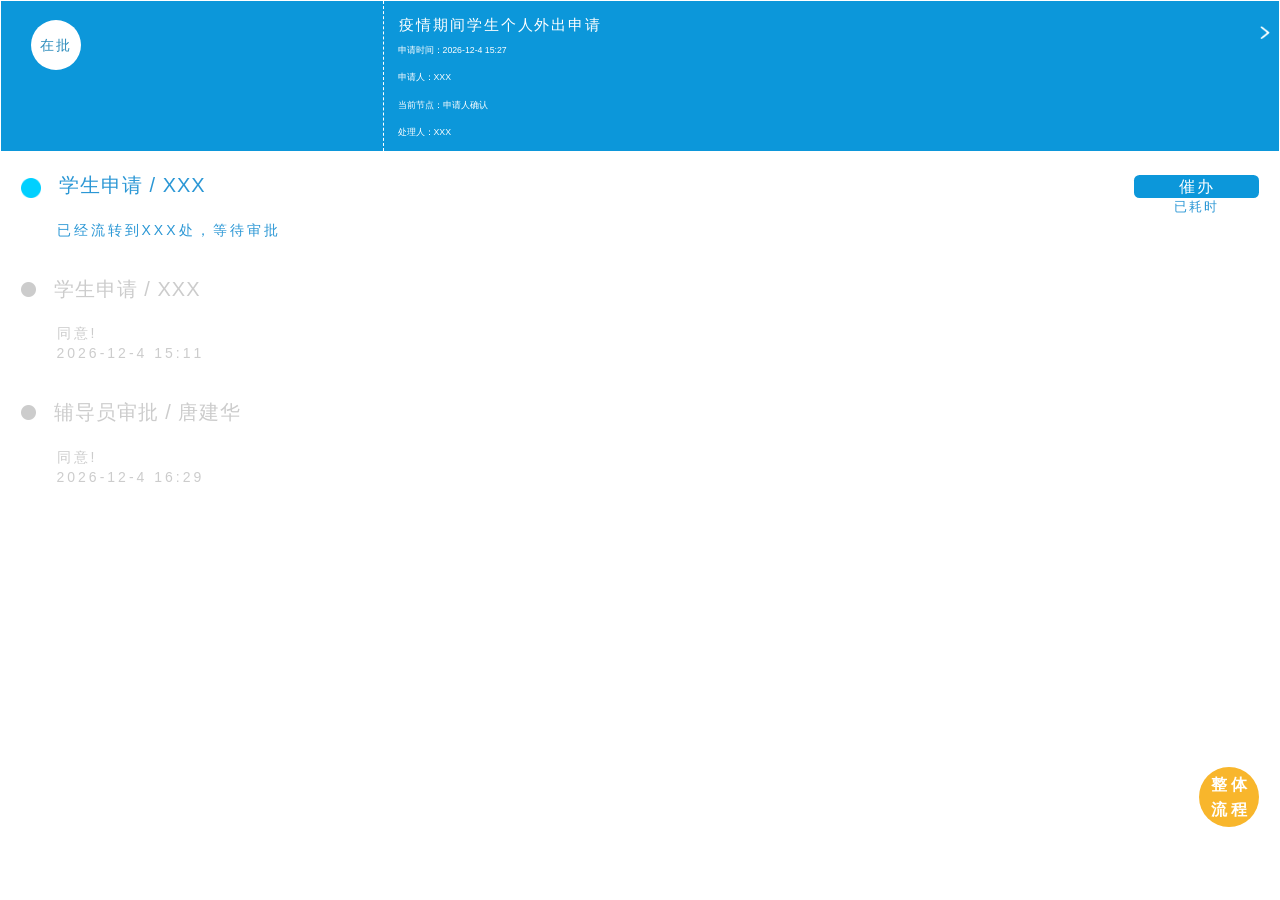
<file: index.html>
<!DOCTYPE html>
<html>
	<head>
		<meta charset="utf-8">
		<meta name="viewport" content="width=device-width,initial-scale=1,minimum-scale=1,maximum-scale=1,user-scalable=no" />
		<link rel="stylesheet" type="text/css" href="css/bootstrap.css"/>
		<script src="js/jquery-3.1.1.min.js" type="text/javascript" charset="utf-8"></script>
		<script src="js/bootstrap.js" type="text/javascript" charset="utf-8"></script>
		<title>首页</title>
		<style type="text/css">
			* {
				padding: 0;
				margin: 0;
				outline: none;
			}

			body {
				background-color: white;
				width: 100%;
			}

			.bodys {
				width: 100%;
				border: 1px solid white;
			}

			/* 上部分 Start */
			.borders {
				width: 100%;
				/* border: 1px solid white; */
				display: flex;
				align-items: center;
				justify-content: center;
			}

			/* 左边 */
			.borders .left {
				width: 30%;
				height: 15rem;
				background-color: #0c97da;
				border-right: 0.125rem white dashed;
			}

			.borders .zp {
				width: 5rem;
				line-height: 5rem;
				border-radius: 50%;
				background-color: white;
				text-align: center;
				margin-left: 30px;
				margin-top: 1.875rem;
			}
			
			.borders .zp span {
				font-size: 1.4375rem;
				letter-spacing: 0.25rem;
				color: #2c8cbc;
			}

			/* 右边 */
			.borders .right {
				width: 70%;
				height: 15rem;
				background-color: #0c97da;
				box-sizing: border-box;
			}

			.borders .h3 {
				text-indent: 1em;
				font-size: 1.5rem;
				color: white;
				font-weight: inherit;
				margin-top: -5px;
				margin-bottom: 0.8125rem;
				letter-spacing: 0.1875rem;
			}

			.borders p {
				text-indent: 1.5em;
				color: white;
				font-size: 0.875rem;
				line-height: 1.75rem;
			}

			.borders img {
				width: 1rem;
				height: 1.3125rem;
			}
			
			.borders .right .i {
				float: right;
				margin-right: 0.9375rem;
				margin-top: -20px;
			}

			/* 上部分 End */
			/* 下部分 Start */
			.borderss {
				width: 100%;
				height: 609px;
				margin: 0px auto;
				background-color: white;
				color: #000000;
				box-sizing: border-box;
				padding-top: 20px;
			}

			.borderss .a {
				width: 414px;
			}

			.borderss .a img {
				width: 20px;
				height: 20px;
				margin-top: 7px;
				margin-left: 20px;
				float: left;
			}

			.borderss .a p {
				color: #2b97d5;
				text-indent: 18px;
				font-size: 20px;
				letter-spacing: 1px;
				margin-bottom: 20px;
			}

			.borderss .a span {
				color: #2b97d5;
				margin-left: 55.5px;
				letter-spacing: 3px;
				font-size: 14px;
			}

			.borderss .b {
				width: 414px;
				margin-top: 35px;
			}

			.borderss .b img {
				width: 15px;
				height: 15px;
				margin-left: 19.8px;
				float: left;
				margin-top: 7px;
			}

			.borderss .b p {
				color: #cccccc;
				text-indent: 18px;
				font-size: 20px;
				letter-spacing: 1px;
				margin-bottom: 20px;
			}

			.borderss .b span {
				color: #cccccc;
				margin-left: 55.5px;
				letter-spacing: 3px;
				line-height: 20px;
				font-size: 14px;
			}

			.borderss .c {
				width: 414px;
				margin-top: 35px;
			}

			.borderss .c img {
				width: 15px;
				height: 15px;
				margin-left: 19.8px;
				float: left;
				margin-top: 7px;
			}

			.borderss .c p {
				color: #cccccc;
				text-indent: 18px;
				font-size: 20px;
				letter-spacing: 1px;
				margin-bottom: 20px;
			}

			.borderss .c span {
				color: #cccccc;
				margin-left: 55.5px;
				letter-spacing: 3px;
				line-height: 20px;
				font-size: 14px;
			}

			.borderss .d {
				width: 125px;
				float: right;
				margin-top: -65px;
				margin-right: 20px;
			}

			.borderss .d .fangkuang {
				background-color: #0c97da;
				border-radius: 5.5px;
				text-align: center;
				color: white;
				font-weight: inherit;
				line-height: 23px;
				font-size: 16px;
				letter-spacing: 2px;
			}

			.borderss .d p {
				text-align: center;
				color: #2b97d5;
				font-size: 13px;
				letter-spacing: 2px;
			}

			.borderss .e {
				width: 60px;
				height: 60px;
				background-color: #f8b62c;
				border-radius: 50%;
				text-align: center;
				box-sizing: border-box;
				padding: 10px 10px;
				float: right;
				margin-right: 20px;
				margin-top: 280px;
			}

			.borderss .e p {
				line-height: 15px;
				color: white;
				font-size: 16px;
				font-weight: bold;
				font-family: '微软雅黑';
			}
			
			/* 下部分 End */
			
			@media only screen and (min-width: 1170px) {
				
			}
				
			
			@media only screen and (max-width: 1170px) {
				.borders {
					width: 100%;
				}
				.borderss {
					width: 100%;
				}
			}
		</style>
	</head>
	<body>
		<div class="bodys">
			<div class="borders">
				<div class="left">
					<div class="zp"><span>在批</span></div>
				</div>
				<div class="right">
					<br>
					<p class="h3">疫情期间学生个人外出申请</p>
					<div class="i">
						<img src="img/5.png">
					</div>
					<p contenteditable="true" id="box">申请时间：2021-XX-XX&nbsp;&nbsp;XX:XX</p>
					<p contenteditable="true">申请人：XXX</p>
					<p contenteditable="true">当前节点：申请人确认</p>
					<p contenteditable="true">处理人：XXX</p>
				</div>
			</div>
			<div class="borderss">
				<div class="a">
					<img src="img/圆1.png">
					<p contenteditable="true">学生申请&nbsp;/&nbsp;XXX</p>
					<span contenteditable="true">已经流转到XXX处，等待审批</span>
				</div>
				<div class="d">
					<div class="fangkuang">催办</div>
					<p>已耗时</p>
				</div>
				<div class="b">
					<img src="img/圆2.png">
					<p contenteditable="true">学生申请&nbsp;/&nbsp;XXX</p>
					<span>同意!</span>
					<br>
					<span contenteditable="true" id="a">XXXX-XX-XX&nbsp;XX:XX</span>
				</div>
				<div class="c">
					<img src="img/圆2.png">
					<p>辅导员审批&nbsp;/&nbsp唐建华</p>
					<span>同意!</span>
					<br>
					<span contenteditable="true" id="b">XXXX-XX-XX&nbsp;XX:XX</span>
				</div>
				<div class="e">
					<p>整&nbsp;体</p>
					<p>流&nbsp;程</p>
				</div>
			</div>
		</div>
		<script type="text/javascript">
			var i = document.querySelector('.i')
			i.onclick = function() {
				// window.close('index.html')
				// window.open("请假页面.html")
				window.location.replace("list.html")
			}

			// box.innerHTML=getdate()	//2.注册事件
			function getdate() { //3.编写事件的程序代码
				var date = new Date(); // 系统时间
				var year = date.getFullYear(); // 获取当前系统时间的年份
				var month = date.getMonth() + 1; // 获取当前系统时间的月份
				var dates = date.getDate(); // 获取当前系统时间的天数
				var hours = date.getHours(); // 获取当前系统的时针
				var hours2 = date.getHours() + 1; // 获取当前系统的时针
				var minutes = date.getMinutes(); // 获取当前系统时间的分针
				var box = '申请时间：' + year + '-' + month + '-' + dates + '  ' + hours + ':' + minutes
				var a = year + '-' + month + '-' + dates + ' ' + hours + ':' + 11
				var b = year + '-' + month + '-' + dates + ' ' + hours2 + ':' + 29
				document.getElementById('box').innerHTML = box //1.获取元素
				document.getElementById('a').innerHTML = a //1.获取元素
				document.getElementById('b').innerHTML = b //1.获取元素
			}
			setInterval(getdate, 1000)
		</script>
	</body>
</html>
</file>
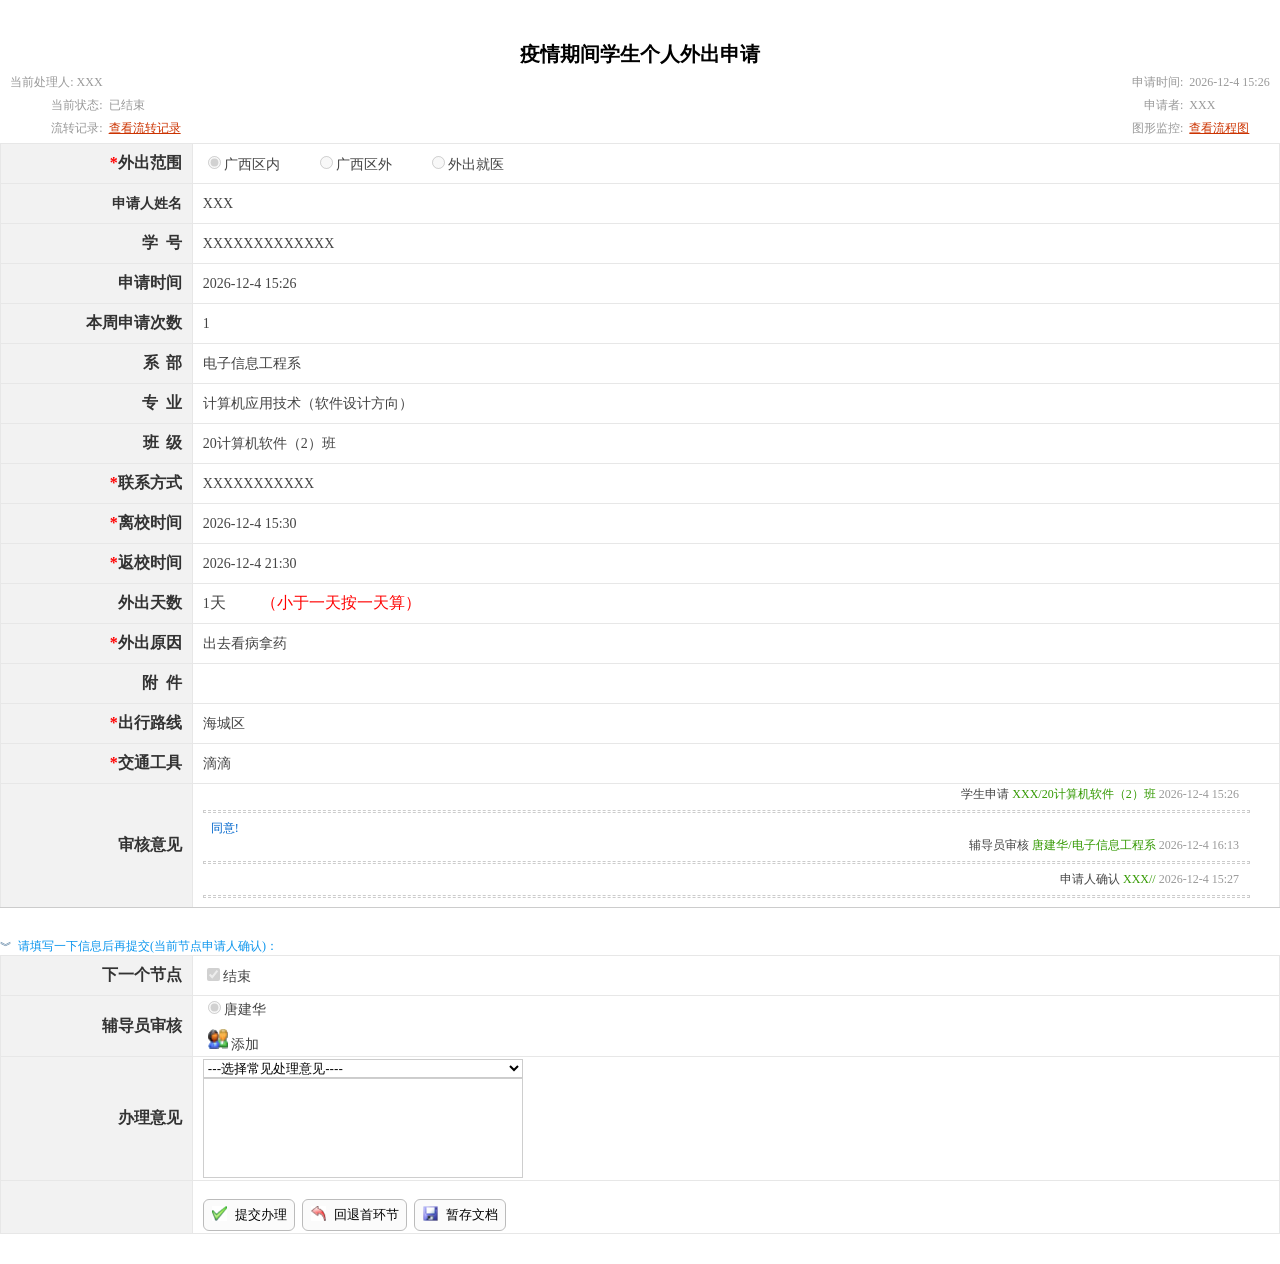
<file: list.html>
<html>

	<head>
		<title>疫情期间学生个人外出申请</title>
		<meta name="viewport"
			content="width=device-width,initial-scale=1,minimum-scale=1,maximum-scale=1,user-scalable=no" />
		<style type="text/css">
			.panel {
				overflow: hidden;
				text-align: left;
				margin: 0;
				border: 0;
				-moz-border-radius: 0 0 0 0;
				-webkit-border-radius: 0 0 0 0;
				border-radius: 0 0 0 0;
			}

			.panel-header,
			.panel-body {
				border-width: 1px;
				border-style: solid;
			}

			.panel-header {
				padding: 5px;
				position: relative;
			}

			.panel-title {
				background: url('images/blank.gif') no-repeat;
			}

			.panel-header-noborder {
				border-width: 0 0 1px 0;
			}

			.panel-body {
				overflow: auto;
				border-top-width: 0;
				padding: 0;
			}

			.panel-body-noheader {
				border-top-width: 1px;
			}

			.panel-body-noborder {
				border-width: 0px;
			}

			.panel-with-icon {
				padding-left: 18px;
			}

			.panel-icon,
			.panel-tool {
				position: absolute;
				top: 50%;
				margin-top: -8px;
				height: 16px;
				overflow: hidden;
			}

			.panel-icon {
				left: 5px;
				width: 16px;
			}

			.panel-tool {
				right: 5px;
				width: auto;
			}

			.panel-tool a {
				display: inline-block;
				width: 16px;
				height: 16px;
				opacity: 0.6;
				filter: alpha(opacity=60);
				margin: 0 0 0 2px;
				vertical-align: top;
			}

			.panel-tool a:hover {
				opacity: 1;
				filter: alpha(opacity=100);
				background-color: #e2e2e2;
				-moz-border-radius: 3px 3px 3px 3px;
				-webkit-border-radius: 3px 3px 3px 3px;
				border-radius: 3px 3px 3px 3px;
			}

			.panel-loading {
				padding: 11px 0px 10px 30px;
			}

			.panel-noscroll {
				overflow: hidden;
			}

			.panel-fit,
			.panel-fit body {
				height: 100%;
				margin: 0;
				padding: 0;
				border: 0;
				overflow: hidden;
			}

			.panel-loading {
				background: url('images/loading.gif') no-repeat 10px 10px;
			}

			.panel-tool-close {
				background: url('images/panel_tools.png') no-repeat -16px 0px;
			}

			.panel-tool-min {
				background: url('images/panel_tools.png') no-repeat 0px 0px;
			}

			.panel-tool-max {
				background: url('images/panel_tools.png') no-repeat 0px -16px;
			}

			.panel-tool-restore {
				background: url('images/panel_tools.png') no-repeat -16px -16px;
			}

			.panel-tool-collapse {
				background: url('images/panel_tools.png') no-repeat -32px 0;
			}

			.panel-tool-expand {
				background: url('images/panel_tools.png') no-repeat -32px -16px;
			}

			.panel-header,
			.panel-body {
				border-color: #D3D3D3;
			}

			.panel-header {
				background-color: #f3f3f3;
				background: -webkit-linear-gradient(top, #F8F8F8 0, #eeeeee 100%);
				background: -moz-linear-gradient(top, #F8F8F8 0, #eeeeee 100%);
				background: -o-linear-gradient(top, #F8F8F8 0, #eeeeee 100%);
				background: linear-gradient(to bottom, #F8F8F8 0, #eeeeee 100%);
				background-repeat: repeat-x;
				filter: progid:DXImageTransform.Microsoft.gradient(startColorstr=#F8F8F8, endColorstr=#eeeeee, GradientType=0);
			}

			.panel-body {
				background-color: #ffffff;
				color: #000000;
				font-size: 12px;
			}

			.panel-title {
				font-size: 12px;
				font-weight: bold;
				color: #575765;
				height: 16px;
				line-height: 16px;
			}

			.accordion {
				overflow: hidden;
				border-width: 1px;
				border-style: solid;
			}

			.accordion .accordion-header {
				border-width: 0 0 1px;
				cursor: pointer;
			}

			.accordion .accordion-body {
				border-width: 0 0 1px;
			}

			.accordion-noborder {
				border-width: 0;
			}

			.accordion-noborder .accordion-header {
				border-width: 0 0 1px;
			}

			.accordion-noborder .accordion-body {
				border-width: 0 0 1px;
			}

			.accordion-collapse {
				background: url('images/accordion_arrows.png') no-repeat 0 0;
			}

			.accordion-expand {
				background: url('images/accordion_arrows.png') no-repeat -16px 0;
			}

			.accordion {
				background: #ffffff;
				border-color: #D3D3D3;
			}

			.accordion .accordion-header {
				background: #f3f3f3;
				filter: none;
			}

			.accordion .accordion-header-selected {
				background: #0092DC;
			}

			.accordion .accordion-header-selected .panel-title {
				color: #fff;
			}

			.window {
				overflow: hidden;
				padding: 5px;
				border-width: 1px;
				border-style: solid;
			}

			.window .window-header {
				background: transparent;
				padding: 0px 0px 6px 0px;
			}

			.window .window-body {
				border-width: 1px;
				border-style: solid;
				border-top-width: 0px;
			}

			.window .window-body-noheader {
				border-top-width: 1px;
			}

			.window .window-header .panel-icon,
			.window .window-header .panel-tool {
				top: 50%;
				margin-top: -11px;
			}

			.window .window-header .panel-icon {
				left: 1px;
			}

			.window .window-header .panel-tool {
				right: 1px;
			}

			.window .window-header .panel-with-icon {
				padding-left: 18px;
			}

			.window-proxy {
				position: absolute;
				overflow: hidden;
			}

			.window-proxy-mask {
				position: absolute;
				filter: alpha(opacity=5);
				opacity: 0.05;
			}

			.window-mask {
				position: absolute;
				left: 0;
				top: 0;
				width: 100%;
				height: 100%;
				filter: alpha(opacity=40);
				opacity: 0.40;
				font-size: 1px;
				*zoom: 1;
				overflow: hidden;
			}

			.window,
			.window-shadow {
				position: absolute;
				-moz-border-radius: 5px 5px 5px 5px;
				-webkit-border-radius: 5px 5px 5px 5px;
				border-radius: 5px 5px 5px 5px;
			}

			.window-shadow {
				background: #ccc;
				-moz-box-shadow: 2px 2px 3px #cccccc;
				-webkit-box-shadow: 2px 2px 3px #cccccc;
				box-shadow: 2px 2px 3px #cccccc;
				filter: progid:DXImageTransform.Microsoft.Blur(pixelRadius=2, MakeShadow=false, ShadowOpacity=0.2);
			}

			.window,
			.window .window-body {
				border-color: #D3D3D3;
			}

			.window {
				background-color: #f3f3f3;
				background: -webkit-linear-gradient(top, #F8F8F8 0, #eeeeee 20%);
				background: -moz-linear-gradient(top, #F8F8F8 0, #eeeeee 20%);
				background: -o-linear-gradient(top, #F8F8F8 0, #eeeeee 20%);
				background: linear-gradient(to bottom, #F8F8F8 0, #eeeeee 20%);
				background-repeat: repeat-x;
				filter: progid:DXImageTransform.Microsoft.gradient(startColorstr=#F8F8F8, endColorstr=#eeeeee, GradientType=0);
			}

			.window-proxy {
				border: 1px dashed #D3D3D3;
			}

			.window-proxy-mask,
			.window-mask {
				background: #ccc;
			}

			.dialog-content {
				overflow: auto;
			}

			.dialog-toolbar {
				padding: 2px 5px;
			}

			.dialog-tool-separator {
				float: left;
				height: 24px;
				border-left: 1px solid #ccc;
				border-right: 1px solid #fff;
				margin: 2px 1px;
			}

			.dialog-button {
				padding: 5px;
				text-align: right;
			}

			.dialog-button .l-btn {
				margin-left: 5px;
			}

			.dialog-toolbar,
			.dialog-button {
				background: #fafafa;
			}

			.dialog-toolbar {
				border-bottom: 1px solid #ddd;
			}

			.dialog-button {
				border-top: 1px solid #ddd;
			}

			.combo {
				display: inline-block;
				white-space: nowrap;
				margin: 0;
				padding: 0;
				border-width: 1px;
				border-style: solid;
				overflow: hidden;
				vertical-align: middle;
			}

			.combo .combo-text {
				font-size: 12px;
				border: 0px;
				line-height: 20px;
				height: 20px;
				margin: 0;
				padding: 0px 2px;
				*margin-top: -1px;
				*height: 18px;
				*line-height: 18px;
				_height: 18px;
				_line-height: 18px;
				vertical-align: baseline;
			}

			.combo-arrow {
				width: 18px;
				height: 20px;
				overflow: hidden;
				display: inline-block;
				vertical-align: top;
				cursor: pointer;
				opacity: 0.6;
				filter: alpha(opacity=60);
			}

			.combo-arrow-hover {
				opacity: 1.0;
				filter: alpha(opacity=100);
			}

			.combo-panel {
				overflow: auto;
			}

			.combo-arrow {
				background: url('images/combo_arrow.png') no-repeat center center;
			}

			.combo,
			.combo-panel {
				background-color: #ffffff;
			}

			.combo {
				border-color: #D3D3D3;
				background-color: #ffffff;
			}

			.combo-arrow {
				background-color: #f3f3f3;
			}

			.combo-arrow-hover {
				background-color: #e2e2e2;
			}

			.combobox-item,
			.combobox-group {
				font-size: 12px;
				padding: 3px;
				padding-right: 0px;
			}

			.combobox-item-disabled {
				opacity: 0.5;
				filter: alpha(opacity=50);
			}

			.combobox-gitem {
				padding-left: 10px;
			}

			.combobox-group {
				font-weight: bold;
			}

			.combobox-item-hover {
				background-color: #e2e2e2;
				color: #000000;
			}

			.combobox-item-selected {
				background-color: #0092DC;
				color: #fff;
			}

			.layout {
				position: relative;
				overflow: hidden;
				margin: 0;
				padding: 0;
				z-index: 0;
			}

			.layout-panel {
				position: absolute;
				overflow: hidden;
			}

			.layout-panel-east,
			.layout-panel-west {
				z-index: 2;
			}

			.layout-panel-north,
			.layout-panel-south {
				z-index: 3;
			}

			.layout-expand {
				position: absolute;
				padding: 0px;
				font-size: 1px;
				cursor: pointer;
				z-index: 1;
			}

			.layout-expand .panel-header,
			.layout-expand .panel-body {
				background: transparent;
				filter: none;
				overflow: hidden;
			}

			.layout-expand .panel-header {
				border-bottom-width: 0px;
			}

			.layout-split-proxy-h,
			.layout-split-proxy-v {
				position: absolute;
				font-size: 1px;
				display: none;
				z-index: 5;
			}

			.layout-split-proxy-h {
				width: 5px;
				cursor: e-resize;
			}

			.layout-split-proxy-v {
				height: 5px;
				cursor: n-resize;
			}

			.layout-mask {
				position: absolute;
				background: #fafafa;
				filter: alpha(opacity=10);
				opacity: 0.10;
				z-index: 4;
			}

			.layout-button-up {
				background: url('images/layout_arrows.png') no-repeat -16px -16px;
			}

			.layout-button-down {
				background: url('images/layout_arrows.png') no-repeat -16px 0;
			}

			.layout-button-left {
				background: url('images/layout_arrows.png') no-repeat 0 0;
			}

			.layout-button-right {
				background: url('images/layout_arrows.png') no-repeat 0 -16px;
			}

			.layout-split-proxy-h,
			.layout-split-proxy-v {
				background-color: #bfbfbf;
			}

			.layout-split-north {
				border-bottom: 5px solid #efefef;
			}

			.layout-split-south {
				border-top: 5px solid #efefef;
			}

			.layout-split-east {
				border-left: 5px solid #efefef;
			}

			.layout-split-west {
				border-right: 5px solid #efefef;
			}

			.layout-expand {
				background-color: #f3f3f3;
			}

			.layout-expand-over {
				background-color: #f3f3f3;
			}

			.tabs-container {
				overflow: hidden;
				background: #f8f8f8;
			}

			.tabs-header {
				border-width: 1px;
				border-style: solid;
				border-bottom-width: 0;
				position: relative;
				padding: 0;
				padding-top: 2px;
				overflow: hidden;
			}

			.tabs-header-plain {
				border: 0;
				background: transparent;
			}

			.tabs-scroller-left,
			.tabs-scroller-right {
				position: absolute;
				top: auto;
				bottom: 0;
				width: 18px;
				font-size: 1px;
				display: none;
				cursor: pointer;
				border-width: 1px;
				border-style: solid;
			}

			.tabs-scroller-left {
				left: 0;
			}

			.tabs-scroller-right {
				right: 0;
			}

			.tabs-tool {
				position: absolute;
				bottom: 0;
				padding: 1px;
				overflow: hidden;
				border-width: 1px;
				border-style: solid;
			}

			.tabs-header-plain .tabs-tool {
				padding: 0 1px;
			}

			.tabs-wrap {
				position: relative;
				left: 0;
				overflow: hidden;
				width: 100%;
				margin: 0;
				padding: 0;
			}

			.tabs-scrolling {
				margin-left: 18px;
				margin-right: 18px;
			}

			.tabs-disabled {
				opacity: 0.3;
				filter: alpha(opacity=30);
			}

			.tabs {
				list-style-type: none;
				height: 26px;
				margin: 0px;
				padding: 0px;
				padding-left: 4px;
				width: 5000px;
				border-style: solid;
				border-width: 0 0 1px 0;
			}

			.tabs li {
				float: left;
				display: inline-block;
				margin: 0 4px -1px 0;
				padding: 0;
				position: relative;
				border: 0;
			}

			.tabs li a.tabs-inner {
				display: inline-block;
				text-decoration: none;
				margin: 0;
				padding: 0 10px;
				height: 25px;
				line-height: 25px;
				text-align: center;
				white-space: nowrap;
				border-width: 1px;
				border-style: solid;
				-moz-border-radius: 5px 5px 0 0;
				-webkit-border-radius: 5px 5px 0 0;
				border-radius: 5px 5px 0 0;
			}

			.tabs li.tabs-selected a.tabs-inner {
				font-weight: bold;
				outline: none;
			}

			.tabs li.tabs-selected a:hover.tabs-inner {
				cursor: default;
				pointer: default;
			}

			.tabs li a.tabs-close,
			.tabs-p-tool {
				position: absolute;
				font-size: 1px;
				display: block;
				height: 12px;
				padding: 0;
				top: 50%;
				margin-top: -6px;
				overflow: hidden;
			}

			.tabs li a.tabs-close {
				width: 12px;
				right: 5px;
				opacity: 0.6;
				filter: alpha(opacity=60);
			}

			.tabs-p-tool {
				right: 16px;
			}

			.tabs-p-tool a {
				display: inline-block;
				font-size: 1px;
				width: 12px;
				height: 12px;
				margin: 0;
				opacity: 0.6;
				filter: alpha(opacity=60);
			}

			.tabs li a:hover.tabs-close,
			.tabs-p-tool a:hover {
				opacity: 1;
				filter: alpha(opacity=100);
				cursor: hand;
				cursor: pointer;
			}

			.tabs-with-icon {
				padding-left: 18px;
			}

			.tabs-icon {
				position: absolute;
				width: 16px;
				height: 16px;
				left: 10px;
				top: 50%;
				margin-top: -8px;
			}

			.tabs-title {
				font-size: 12px;
			}

			.tabs-closable {
				padding-right: 8px;
			}

			.tabs-panels {
				margin: 0px;
				padding: 0px;
				border-width: 1px;
				border-style: solid;
				border-top-width: 0;
				overflow: hidden;
			}

			.tabs-header-bottom {
				border-width: 0 1px 1px 1px;
				padding: 0 0 2px 0;
			}

			.tabs-header-bottom .tabs {
				border-width: 1px 0 0 0;
			}

			.tabs-header-bottom .tabs li {
				margin: -1px 4px 0 0;
			}

			.tabs-header-bottom .tabs li a.tabs-inner {
				-moz-border-radius: 0 0 5px 5px;
				-webkit-border-radius: 0 0 5px 5px;
				border-radius: 0 0 5px 5px;
			}

			.tabs-header-bottom .tabs-tool {
				top: 0;
			}

			.tabs-header-bottom .tabs-scroller-left,
			.tabs-header-bottom .tabs-scroller-right {
				top: 0;
				bottom: auto;
			}

			.tabs-panels-top {
				border-width: 1px 1px 0 1px;
			}

			.tabs-header-left {
				float: left;
				border-width: 1px 0 1px 1px;
				padding: 0;
			}

			.tabs-header-right {
				float: right;
				border-width: 1px 1px 1px 0;
				padding: 0;
			}

			.tabs-header-left .tabs-wrap,
			.tabs-header-right .tabs-wrap {
				height: 100%;
			}

			.tabs-header-left .tabs {
				height: 100%;
				padding: 4px 0 0 4px;
				border-width: 0 1px 0 0;
			}

			.tabs-header-right .tabs {
				height: 100%;
				padding: 4px 4px 0 0;
				border-width: 0 0 0 1px;
			}

			.tabs-header-left .tabs li,
			.tabs-header-right .tabs li {
				display: block;
				width: 100%;
				position: relative;
			}

			.tabs-header-left .tabs li {
				left: auto;
				right: 0;
				margin: 0 -1px 4px 0;
				float: right;
			}

			.tabs-header-right .tabs li {
				left: 0;
				right: auto;
				margin: 0 0 4px -1px;
				float: left;
			}

			.tabs-header-left .tabs li a.tabs-inner {
				display: block;
				text-align: left;
				-moz-border-radius: 5px 0 0 5px;
				-webkit-border-radius: 5px 0 0 5px;
				border-radius: 5px 0 0 5px;
			}

			.tabs-header-right .tabs li a.tabs-inner {
				display: block;
				text-align: left;
				-moz-border-radius: 0 5px 5px 0;
				-webkit-border-radius: 0 5px 5px 0;
				border-radius: 0 5px 5px 0;
			}

			.tabs-panels-right {
				float: right;
				border-width: 1px 1px 1px 0;
			}

			.tabs-panels-left {
				float: left;
				border-width: 1px 0 1px 1px;
			}

			.tabs-header-noborder,
			.tabs-panels-noborder {
				border: 0px;
			}

			.tabs-header-plain {
				border: 0px;
				background: transparent;
			}

			.tabs-scroller-left {
				background: #f3f3f3 url('images/tabs_icons.png') no-repeat 1px center;
			}

			.tabs-scroller-right {
				background: #f3f3f3 url('images/tabs_icons.png') no-repeat -15px center;
			}

			.tabs li a.tabs-close {
				background: url('images/tabs_icons.png') no-repeat -34px center;
			}

			.tabs li a.tabs-inner:hover {
				background: #e2e2e2;
				color: #000000;
				filter: none;
			}

			.tabs li.tabs-selected a.tabs-inner {
				background-color: #ffffff;
				color: #575765;
				background: -webkit-linear-gradient(top, #F8F8F8 0, #ffffff 100%);
				background: -moz-linear-gradient(top, #F8F8F8 0, #ffffff 100%);
				background: -o-linear-gradient(top, #F8F8F8 0, #ffffff 100%);
				background: linear-gradient(to bottom, #F8F8F8 0, #ffffff 100%);
				background-repeat: repeat-x;
				filter: progid:DXImageTransform.Microsoft.gradient(startColorstr=#F8F8F8, endColorstr=#ffffff, GradientType=0);
			}

			.tabs-header-bottom .tabs li.tabs-selected a.tabs-inner {
				background: -webkit-linear-gradient(top, #ffffff 0, #F8F8F8 100%);
				background: -moz-linear-gradient(top, #ffffff 0, #F8F8F8 100%);
				background: -o-linear-gradient(top, #ffffff 0, #F8F8F8 100%);
				background: linear-gradient(to bottom, #ffffff 0, #F8F8F8 100%);
				background-repeat: repeat-x;
				filter: progid:DXImageTransform.Microsoft.gradient(startColorstr=#ffffff, endColorstr=#F8F8F8, GradientType=0);
			}

			.tabs-header-left .tabs li.tabs-selected a.tabs-inner {
				background: -webkit-linear-gradient(left, #F8F8F8 0, #ffffff 100%);
				background: -moz-linear-gradient(left, #F8F8F8 0, #ffffff 100%);
				background: -o-linear-gradient(left, #F8F8F8 0, #ffffff 100%);
				background: linear-gradient(to right, #F8F8F8 0, #ffffff 100%);
				background-repeat: repeat-y;
				filter: progid:DXImageTransform.Microsoft.gradient(startColorstr=#F8F8F8, endColorstr=#ffffff, GradientType=1);
			}

			.tabs-header-right .tabs li.tabs-selected a.tabs-inner {
				background: -webkit-linear-gradient(left, #ffffff 0, #F8F8F8 100%);
				background: -moz-linear-gradient(left, #ffffff 0, #F8F8F8 100%);
				background: -o-linear-gradient(left, #ffffff 0, #F8F8F8 100%);
				background: linear-gradient(to right, #ffffff 0, #F8F8F8 100%);
				background-repeat: repeat-y;
				filter: progid:DXImageTransform.Microsoft.gradient(startColorstr=#ffffff, endColorstr=#F8F8F8, GradientType=1);
			}

			.tabs li a.tabs-inner {
				color: #575765;
				background-color: #f3f3f3;
				background: -webkit-linear-gradient(top, #F8F8F8 0, #eeeeee 100%);
				background: -moz-linear-gradient(top, #F8F8F8 0, #eeeeee 100%);
				background: -o-linear-gradient(top, #F8F8F8 0, #eeeeee 100%);
				background: linear-gradient(to bottom, #F8F8F8 0, #eeeeee 100%);
				background-repeat: repeat-x;
				filter: progid:DXImageTransform.Microsoft.gradient(startColorstr=#F8F8F8, endColorstr=#eeeeee, GradientType=0);
			}

			.tabs-header,
			.tabs-tool {
				background-color: #f3f3f3;
			}

			.tabs-header-plain {
				background: transparent;
			}

			.tabs-header,
			.tabs-scroller-left,
			.tabs-scroller-right,
			.tabs-tool,
			.tabs,
			.tabs-panels,
			.tabs li a.tabs-inner,
			.tabs li.tabs-selected a.tabs-inner,
			.tabs-header-bottom .tabs li.tabs-selected a.tabs-inner,
			.tabs-header-left .tabs li.tabs-selected a.tabs-inner,
			.tabs-header-right .tabs li.tabs-selected a.tabs-inner {
				border-color: #D3D3D3;
			}

			.tabs-p-tool a:hover,
			.tabs li a:hover.tabs-close,
			.tabs-scroller-over {
				background-color: #e2e2e2;
			}

			.tabs li.tabs-selected a.tabs-inner {
				border-bottom: 1px solid #ffffff;
			}

			.tabs-header-bottom .tabs li.tabs-selected a.tabs-inner {
				border-top: 1px solid #ffffff;
			}

			.tabs-header-left .tabs li.tabs-selected a.tabs-inner {
				border-right: 1px solid #ffffff;
			}

			.tabs-header-right .tabs li.tabs-selected a.tabs-inner {
				border-left: 1px solid #ffffff;
			}

			.l-btn {
				text-decoration: none;
				display: inline-block;
				margin: 0;
				padding: 0;
				cursor: pointer;
				outline: none;
				text-align: center;
				vertical-align: middle;
			}

			.l-btn-plain {
				border: 0;
				padding: 1px;
			}

			.l-btn-disabled {
				color: #ccc;
				opacity: 0.5;
				filter: alpha(opacity=50);
				cursor: default;
			}

			.l-btn-left {
				display: inline-block;
				position: relative;
				overflow: hidden;
				margin: 0;
				padding: 0;
				vertical-align: top;
			}

			.l-btn-text {
				display: inline-block;
				vertical-align: top;
				width: auto;
				line-height: 24px;
				font-size: 12px;
				padding: 0;
				margin: 0 4px;
			}

			.l-btn-icon {
				display: inline-block;
				width: 16px;
				height: 16px;
				line-height: 16px;
				position: absolute;
				top: 50%;
				margin-top: -8px;
				font-size: 1px;
			}

			.l-btn span span .l-btn-empty {
				display: inline-block;
				margin: 0;
				width: 16px;
				height: 24px;
				font-size: 1px;
				vertical-align: top;
			}

			.l-btn span .l-btn-icon-left {
				padding: 0 0 0 20px;
				background-position: left center;
			}

			.l-btn span .l-btn-icon-right {
				padding: 0 20px 0 0;
				background-position: right center;
			}

			.l-btn-icon-left .l-btn-text {
				margin: 0 4px 0 24px;
			}

			.l-btn-icon-left .l-btn-icon {
				left: 4px;
			}

			.l-btn-icon-right .l-btn-text {
				margin: 0 24px 0 4px;
			}

			.l-btn-icon-right .l-btn-icon {
				right: 4px;
			}

			.l-btn-icon-top .l-btn-text {
				margin: 20px 4px 0 4px;
			}

			.l-btn-icon-top .l-btn-icon {
				top: 4px;
				left: 50%;
				margin: 0 0 0 -8px;
			}

			.l-btn-icon-bottom .l-btn-text {
				margin: 0 4px 20px 4px;
			}

			.l-btn-icon-bottom .l-btn-icon {
				top: auto;
				bottom: 4px;
				left: 50%;
				margin: 0 0 0 -8px;
			}

			.l-btn-left .l-btn-empty {
				margin: 0 4px;
				width: 16px;
			}

			.l-btn-plain:hover {
				padding: 0;
			}

			.l-btn-focus {
				outline: #0000FF dotted thin;
			}

			.l-btn-large .l-btn-text {
				line-height: 40px;
			}

			.l-btn-large .l-btn-icon {
				width: 32px;
				height: 32px;
				line-height: 32px;
				margin-top: -16px;
			}

			.l-btn-large .l-btn-icon-left .l-btn-text {
				margin-left: 40px;
			}

			.l-btn-large .l-btn-icon-right .l-btn-text {
				margin-right: 40px;
			}

			.l-btn-large .l-btn-icon-top .l-btn-text {
				margin-top: 36px;
				line-height: 24px;
				min-width: 32px;
			}

			.l-btn-large .l-btn-icon-top .l-btn-icon {
				margin: 0 0 0 -16px;
			}

			.l-btn-large .l-btn-icon-bottom .l-btn-text {
				margin-bottom: 36px;
				line-height: 24px;
				min-width: 32px;
			}

			.l-btn-large .l-btn-icon-bottom .l-btn-icon {
				margin: 0 0 0 -16px;
			}

			.l-btn-large .l-btn-left .l-btn-empty {
				margin: 0 4px;
				width: 32px;
			}

			.l-btn {
				color: #444;
				background: #fafafa;
				background-repeat: repeat-x;
				border: 1px solid #bbb;
				background: -webkit-linear-gradient(top, #ffffff 0, #eeeeee 100%);
				background: -moz-linear-gradient(top, #ffffff 0, #eeeeee 100%);
				background: -o-linear-gradient(top, #ffffff 0, #eeeeee 100%);
				background: linear-gradient(to bottom, #ffffff 0, #eeeeee 100%);
				background-repeat: repeat-x;
				filter: progid:DXImageTransform.Microsoft.gradient(startColorstr=#ffffff, endColorstr=#eeeeee, GradientType=0);
				-moz-border-radius: 5px 5px 5px 5px;
				-webkit-border-radius: 5px 5px 5px 5px;
				border-radius: 5px 5px 5px 5px;
			}

			.l-btn:hover {
				background: #e2e2e2;
				color: #000000;
				border: 1px solid #ccc;
				filter: none;
			}

			.l-btn-plain {
				background: transparent;
				border: 0;
				filter: none;
			}

			.l-btn-plain:hover {
				background: #e2e2e2;
				color: #000000;
				border: 1px solid #ccc;
				-moz-border-radius: 5px 5px 5px 5px;
				-webkit-border-radius: 5px 5px 5px 5px;
				border-radius: 5px 5px 5px 5px;
			}

			.l-btn-disabled,
			.l-btn-disabled:hover {
				background: #fafafa;
				color: #444;
				background: -webkit-linear-gradient(top, #ffffff 0, #eeeeee 100%);
				background: -moz-linear-gradient(top, #ffffff 0, #eeeeee 100%);
				background: -o-linear-gradient(top, #ffffff 0, #eeeeee 100%);
				background: linear-gradient(to bottom, #ffffff 0, #eeeeee 100%);
				background-repeat: repeat-x;
				filter: progid:DXImageTransform.Microsoft.gradient(startColorstr=#ffffff, endColorstr=#eeeeee, GradientType=0);
				filter: alpha(opacity=50) progid:DXImageTransform.Microsoft.gradient(startColorstr=#ffffff, endColorstr=#eeeeee, GradientType=0);
			}

			.l-btn-plain-disabled,
			.l-btn-plain-disabled:hover {
				background: transparent;
				filter: alpha(opacity=50);
			}

			.l-btn-selected,
			.l-btn-selected:hover {
				background: #ddd;
				filter: none;
			}

			.l-btn-plain-selected,
			.l-btn-plain-selected:hover {
				background: #ddd;
			}

			.datagrid .panel-body {
				overflow: hidden;
				position: relative;
			}

			.datagrid-view {
				position: relative;
				overflow: hidden;
			}

			.datagrid-view1,
			.datagrid-view2 {
				position: absolute;
				overflow: hidden;
				top: 0;
			}

			.datagrid-view1 {
				left: 0;
			}

			.datagrid-view2 {
				right: 0;
			}

			.datagrid-mask {
				position: absolute;
				left: 0;
				top: 0;
				width: 100%;
				height: 100%;
				opacity: 0.3;
				filter: alpha(opacity=30);
				display: none;
			}

			.datagrid-mask-msg {
				position: absolute;
				top: 50%;
				margin-top: -20px;
				padding: 10px 5px 10px 30px;
				width: auto;
				height: 16px;
				border-width: 2px;
				border-style: solid;
				display: none;
			}

			.datagrid-sort-icon {
				padding: 0;
			}

			.datagrid-toolbar {
				height: auto;
				padding: 1px 2px;
				border-width: 0 0 1px 0;
				border-style: solid;
			}

			.datagrid-btn-separator {
				float: left;
				height: 24px;
				border-left: 1px solid #ccc;
				border-right: 1px solid #fff;
				margin: 2px 1px;
			}

			.datagrid .datagrid-pager {
				display: block;
				margin: 0;
				border-width: 1px 0 0 0;
				border-style: solid;
			}

			.datagrid .datagrid-pager-top {
				border-width: 0 0 1px 0;
			}

			.datagrid-header {
				overflow: hidden;
				cursor: default;
				border-width: 0 0 1px 0;
				border-style: solid;
			}

			.datagrid-header-inner {
				float: left;
				width: 10000px;
			}

			.datagrid-header-row,
			.datagrid-row {
				height: 25px;
			}

			.datagrid-header td,
			.datagrid-body td,
			.datagrid-footer td {
				border-width: 0 1px 1px 0;
				border-style: dotted;
				margin: 0;
				padding: 0;
			}

			.datagrid-cell,
			.datagrid-cell-group,
			.datagrid-header-rownumber,
			.datagrid-cell-rownumber {
				margin: 0;
				padding: 0 4px;
				white-space: nowrap;
				word-wrap: normal;
				overflow: hidden;
				height: 18px;
				line-height: 18px;
				font-size: 12px;
			}

			.datagrid-header .datagrid-cell {
				height: auto;
			}

			.datagrid-header .datagrid-cell span {
				font-size: 12px;
			}

			.datagrid-cell-group {
				text-align: center;
			}

			.datagrid-header-rownumber,
			.datagrid-cell-rownumber {
				width: 25px;
				text-align: center;
				margin: 0;
				padding: 0;
			}

			.datagrid-body {
				margin: 0;
				padding: 0;
				overflow: auto;
				zoom: 1;
			}

			.datagrid-view1 .datagrid-body-inner {
				padding-bottom: 20px;
			}

			.datagrid-view1 .datagrid-body {
				overflow: hidden;
			}

			.datagrid-footer {
				overflow: hidden;
			}

			.datagrid-footer-inner {
				border-width: 1px 0 0 0;
				border-style: solid;
				width: 10000px;
				float: left;
			}

			.datagrid-row-editing .datagrid-cell {
				height: auto;
			}

			.datagrid-header-check,
			.datagrid-cell-check {
				padding: 0;
				width: 27px;
				height: 18px;
				font-size: 1px;
				text-align: center;
				overflow: hidden;
			}

			.datagrid-header-check input,
			.datagrid-cell-check input {
				margin: 0;
				padding: 0;
				width: 15px;
				height: 18px;
			}

			.datagrid-resize-proxy {
				position: absolute;
				width: 1px;
				height: 10000px;
				top: 0;
				cursor: e-resize;
				display: none;
			}

			.datagrid-body .datagrid-editable {
				margin: 0;
				padding: 0;
			}

			.datagrid-body .datagrid-editable table {
				width: 100%;
				height: 100%;
			}

			.datagrid-body .datagrid-editable td {
				border: 0;
				margin: 0;
				padding: 0;
			}

			.datagrid-body .datagrid-editable .datagrid-editable-input {
				margin: 0;
				padding: 2px;
				border-width: 1px;
				border-style: solid;
			}

			.datagrid-sort-desc .datagrid-sort-icon {
				padding: 0 6px 0 0;
				background: url('images/datagrid_icons.png') no-repeat -16px center;
			}

			.datagrid-sort-asc .datagrid-sort-icon {
				padding: 0 6px 0 0;
				background: url('images/datagrid_icons.png') no-repeat 0px center;
			}

			.datagrid-row-collapse {
				background: url('images/datagrid_icons.png') no-repeat -48px center;
			}

			.datagrid-row-expand {
				background: url('images/datagrid_icons.png') no-repeat -32px center;
			}

			.datagrid-mask-msg {
				background: #ffffff url('images/loading.gif') no-repeat scroll 5px center;
			}

			.datagrid-header,
			.datagrid-td-rownumber {
				background-color: #fafafa;
				background: -webkit-linear-gradient(top, #fdfdfd 0, #f5f5f5 100%);
				background: -moz-linear-gradient(top, #fdfdfd 0, #f5f5f5 100%);
				background: -o-linear-gradient(top, #fdfdfd 0, #f5f5f5 100%);
				background: linear-gradient(to bottom, #fdfdfd 0, #f5f5f5 100%);
				background-repeat: repeat-x;
				filter: progid:DXImageTransform.Microsoft.gradient(startColorstr=#fdfdfd, endColorstr=#f5f5f5, GradientType=0);
			}

			.datagrid-cell-rownumber {
				color: #000000;
			}

			.datagrid-resize-proxy {
				background: #bfbfbf;
			}

			.datagrid-mask {
				background: #ccc;
			}

			.datagrid-mask-msg {
				border-color: #D3D3D3;
			}

			.datagrid-toolbar,
			.datagrid-pager {
				background: #fafafa;
			}

			.datagrid-header,
			.datagrid-toolbar,
			.datagrid-pager,
			.datagrid-footer-inner {
				border-color: #ddd;
			}

			.datagrid-header td,
			.datagrid-body td,
			.datagrid-footer td {
				border-color: #ccc;
			}

			.datagrid-htable,
			.datagrid-btable,
			.datagrid-ftable {
				color: #000000;
				border-collapse: separate;
			}

			.datagrid-row-alt {
				background: #fafafa;
			}

			.datagrid-row-over,
			.datagrid-header td.datagrid-header-over {
				background: #f4f4f4;
				color: #000000;
				cursor: default;
			}

			.datagrid-row-selected {
				background: #DAE3FE;
				color: #000;
			}

			.datagrid-body .datagrid-editable .datagrid-editable-input {
				border-color: #D3D3D3;
			}

			.propertygrid .datagrid-view1 .datagrid-body td {
				padding-bottom: 1px;
				border-width: 0 1px 0 0;
			}

			.propertygrid .datagrid-group {
				height: 21px;
				overflow: hidden;
				border-width: 0 0 1px 0;
				border-style: solid;
			}

			.propertygrid .datagrid-group span {
				font-weight: bold;
			}

			.propertygrid .datagrid-view1 .datagrid-body td {
				border-color: #ddd;
			}

			.propertygrid .datagrid-view1 .datagrid-group {
				border-color: #f3f3f3;
			}

			.propertygrid .datagrid-view2 .datagrid-group {
				border-color: #ddd;
			}

			.propertygrid .datagrid-group,
			.propertygrid .datagrid-view1 .datagrid-body,
			.propertygrid .datagrid-view1 .datagrid-row-over,
			.propertygrid .datagrid-view1 .datagrid-row-selected {
				background: #f3f3f3;
			}

			.pagination {
				zoom: 1;
			}

			.pagination table {
				float: left;
				height: 30px;
			}

			.pagination td {
				border: 0;
			}

			.pagination-btn-separator {
				float: left;
				height: 24px;
				border-left: 1px solid #ccc;
				border-right: 1px solid #fff;
				margin: 3px 1px;
			}

			.pagination .pagination-num {
				border-width: 1px;
				border-style: solid;
				margin: 0 2px;
				padding: 2px;
				width: 2em;
				height: auto;
			}

			.pagination-page-list {
				margin: 0px 6px;
				padding: 1px 2px;
				width: auto;
				height: auto;
				border-width: 1px;
				border-style: solid;
			}

			.pagination-info {
				float: right;
				margin: 0 6px 0 0;
				padding: 0;
				height: 30px;
				line-height: 30px;
				font-size: 12px;
			}

			.pagination span {
				font-size: 12px;
			}

			.pagination-link .l-btn-text {
				width: 24px;
				text-align: center;
				margin: 0;
			}

			.pagination-first {
				background: url('images/pagination_icons.png') no-repeat 0 center;
			}

			.pagination-prev {
				background: url('images/pagination_icons.png') no-repeat -16px center;
			}

			.pagination-next {
				background: url('images/pagination_icons.png') no-repeat -32px center;
			}

			.pagination-last {
				background: url('images/pagination_icons.png') no-repeat -48px center;
			}

			.pagination-load {
				background: url('images/pagination_icons.png') no-repeat -64px center;
			}

			.pagination-loading {
				background: url('images/loading.gif') no-repeat center center;
			}

			.pagination-page-list,
			.pagination .pagination-num {
				border-color: #D3D3D3;
			}

			.calendar {
				border-width: 1px;
				border-style: solid;
				padding: 1px;
				overflow: hidden;
			}

			.calendar table {
				table-layout: fixed;
				border-collapse: separate;
				font-size: 12px;
				width: 100%;
				height: 100%;
			}

			.calendar table td,
			.calendar table th {
				font-size: 12px;
			}

			.calendar-noborder {
				border: 0;
			}

			.calendar-header {
				position: relative;
				height: 22px;
			}

			.calendar-title {
				text-align: center;
				height: 22px;
			}

			.calendar-title span {
				position: relative;
				display: inline-block;
				top: 2px;
				padding: 0 3px;
				height: 18px;
				line-height: 18px;
				font-size: 12px;
				cursor: pointer;
				-moz-border-radius: 5px 5px 5px 5px;
				-webkit-border-radius: 5px 5px 5px 5px;
				border-radius: 5px 5px 5px 5px;
			}

			.calendar-prevmonth,
			.calendar-nextmonth,
			.calendar-prevyear,
			.calendar-nextyear {
				position: absolute;
				top: 50%;
				margin-top: -7px;
				width: 14px;
				height: 14px;
				cursor: pointer;
				font-size: 1px;
				-moz-border-radius: 5px 5px 5px 5px;
				-webkit-border-radius: 5px 5px 5px 5px;
				border-radius: 5px 5px 5px 5px;
			}

			.calendar-prevmonth {
				left: 20px;
				background: url('images/calendar_arrows.png') no-repeat -18px -2px;
			}

			.calendar-nextmonth {
				right: 20px;
				background: url('images/calendar_arrows.png') no-repeat -34px -2px;
			}

			.calendar-prevyear {
				left: 3px;
				background: url('images/calendar_arrows.png') no-repeat -1px -2px;
			}

			.calendar-nextyear {
				right: 3px;
				background: url('images/calendar_arrows.png') no-repeat -49px -2px;
			}

			.calendar-body {
				position: relative;
			}

			.calendar-body th,
			.calendar-body td {
				text-align: center;
			}

			.calendar-day {
				border: 0;
				padding: 1px;
				cursor: pointer;
				-moz-border-radius: 5px 5px 5px 5px;
				-webkit-border-radius: 5px 5px 5px 5px;
				border-radius: 5px 5px 5px 5px;
			}

			.calendar-other-month {
				opacity: 0.3;
				filter: alpha(opacity=30);
			}

			.calendar-menu {
				position: absolute;
				top: 0;
				left: 0;
				width: 180px;
				height: 150px;
				padding: 5px;
				font-size: 12px;
				display: none;
				overflow: hidden;
			}

			.calendar-menu-year-inner {
				text-align: center;
				padding-bottom: 5px;
			}

			.calendar-menu-year {
				width: 40px;
				text-align: center;
				border-width: 1px;
				border-style: solid;
				margin: 0;
				padding: 2px;
				font-weight: bold;
				font-size: 12px;
			}

			.calendar-menu-prev,
			.calendar-menu-next {
				display: inline-block;
				width: 21px;
				height: 21px;
				vertical-align: top;
				cursor: pointer;
				-moz-border-radius: 5px 5px 5px 5px;
				-webkit-border-radius: 5px 5px 5px 5px;
				border-radius: 5px 5px 5px 5px;
			}

			.calendar-menu-prev {
				margin-right: 10px;
				background: url('images/calendar_arrows.png') no-repeat 2px 2px;
			}

			.calendar-menu-next {
				margin-left: 10px;
				background: url('images/calendar_arrows.png') no-repeat -45px 2px;
			}

			.calendar-menu-month {
				text-align: center;
				cursor: pointer;
				font-weight: bold;
				-moz-border-radius: 5px 5px 5px 5px;
				-webkit-border-radius: 5px 5px 5px 5px;
				border-radius: 5px 5px 5px 5px;
			}

			.calendar-body th,
			.calendar-menu-month {
				color: #4d4d4d;
			}

			.calendar-day {
				color: #000000;
			}

			.calendar-sunday {
				color: #CC2222;
			}

			.calendar-saturday {
				color: #00ee00;
			}

			.calendar-today {
				color: #0000ff;
			}

			.calendar-menu-year {
				border-color: #D3D3D3;
			}

			.calendar {
				border-color: #D3D3D3;
			}

			.calendar-header {
				background: #f3f3f3;
			}

			.calendar-body,
			.calendar-menu {
				background: #ffffff;
			}

			.calendar-body th {
				background: #fafafa;
				padding: 2px 0;
			}

			.calendar-hover,
			.calendar-nav-hover,
			.calendar-menu-hover {
				background-color: #e2e2e2;
				color: #000000;
			}

			.calendar-hover {
				border: 1px solid #ccc;
				padding: 0;
			}

			.calendar-selected {
				background-color: #0092DC;
				color: #fff;
				border: 1px solid #0070a9;
				padding: 0;
			}

			.datebox-calendar-inner {
				height: 180px;
			}

			.datebox-button {
				height: 18px;
				padding: 2px 5px;
				text-align: center;
			}

			.datebox-button a {
				font-size: 12px;
				font-weight: bold;
				text-decoration: none;
				opacity: 0.6;
				filter: alpha(opacity=60);
			}

			.datebox-button a:hover {
				opacity: 1.0;
				filter: alpha(opacity=100);
			}

			.datebox-current,
			.datebox-close {
				float: left;
			}

			.datebox-close {
				float: right;
			}

			.datebox .combo-arrow {
				background-image: url('images/datebox_arrow.png');
				background-position: center center;
			}

			.datebox-button {
				background-color: #fafafa;
			}

			.datebox-button a {
				color: #444;
			}

			.spinner {
				display: inline-block;
				white-space: nowrap;
				margin: 0;
				padding: 0;
				border-width: 1px;
				border-style: solid;
				overflow: hidden;
				vertical-align: middle;
			}

			.spinner .spinner-text {
				font-size: 12px;
				border: 0px;
				line-height: 20px;
				height: 20px;
				margin: 0;
				padding: 0 2px;
				*margin-top: -1px;
				*height: 18px;
				*line-height: 18px;
				_height: 18px;
				_line-height: 18px;
				vertical-align: baseline;
			}

			.spinner-arrow {
				display: inline-block;
				overflow: hidden;
				vertical-align: top;
				margin: 0;
				padding: 0;
			}

			.spinner-arrow-up,
			.spinner-arrow-down {
				opacity: 0.6;
				filter: alpha(opacity=60);
				display: block;
				font-size: 1px;
				width: 18px;
				height: 10px;
			}

			.spinner-arrow-hover {
				opacity: 1.0;
				filter: alpha(opacity=100);
			}

			.spinner-arrow-up {
				background: url('images/spinner_arrows.png') no-repeat 1px center;
			}

			.spinner-arrow-down {
				background: url('images/spinner_arrows.png') no-repeat -15px center;
			}

			.spinner {
				border-color: #D3D3D3;
			}

			.spinner-arrow {
				background-color: #f3f3f3;
			}

			.spinner-arrow-hover {
				background-color: #e2e2e2;
			}

			.progressbar {
				border-width: 1px;
				border-style: solid;
				-moz-border-radius: 5px 5px 5px 5px;
				-webkit-border-radius: 5px 5px 5px 5px;
				border-radius: 5px 5px 5px 5px;
				overflow: hidden;
				position: relative;
			}

			.progressbar-text {
				text-align: center;
				position: absolute;
			}

			.progressbar-value {
				position: relative;
				overflow: hidden;
				width: 0;
				-moz-border-radius: 5px 0 0 5px;
				-webkit-border-radius: 5px 0 0 5px;
				border-radius: 5px 0 0 5px;
			}

			.progressbar {
				border-color: #D3D3D3;
			}

			.progressbar-text {
				color: #000000;
				font-size: 12px;
			}

			.progressbar-value .progressbar-text {
				background-color: #0092DC;
				color: #fff;
			}

			.searchbox {
				display: inline-block;
				white-space: nowrap;
				margin: 0;
				padding: 0;
				border-width: 1px;
				border-style: solid;
				overflow: hidden;
				vertical-align: middle;
			}

			.searchbox .searchbox-text {
				font-size: 12px;
				border: 0;
				margin: 0;
				padding: 0 2px;
				*margin-top: -1px;
				vertical-align: top;
			}

			.searchbox .searchbox-prompt {
				font-size: 12px;
				color: #ccc;
			}

			.searchbox-button {
				width: 18px;
				height: 20px;
				overflow: hidden;
				display: inline-block;
				vertical-align: top;
				cursor: pointer;
				opacity: 0.6;
				filter: alpha(opacity=60);
			}

			.searchbox-button-hover {
				opacity: 1.0;
				filter: alpha(opacity=100);
			}

			.searchbox a.l-btn-plain {
				border: 0;
				padding: 0;
				vertical-align: top;
				opacity: 0.6;
				filter: alpha(opacity=60);
				-moz-border-radius: 0 0 0 0;
				-webkit-border-radius: 0 0 0 0;
				border-radius: 0 0 0 0;
			}

			.searchbox a.l-btn-plain:hover {
				border: 0;
				padding: 0;
				opacity: 1.0;
				filter: alpha(opacity=100);
				-moz-border-radius: 0 0 0 0;
				-webkit-border-radius: 0 0 0 0;
				border-radius: 0 0 0 0;
			}

			.searchbox a.m-btn-plain-active {
				-moz-border-radius: 0 0 0 0;
				-webkit-border-radius: 0 0 0 0;
				border-radius: 0 0 0 0;
			}

			.searchbox-button {
				background: url('images/searchbox_button.png') no-repeat center center;
			}

			.searchbox {
				border-color: #D3D3D3;
				background-color: #fff;
			}

			.searchbox a.l-btn-plain {
				background: #f3f3f3;
			}

			.slider-disabled {
				opacity: 0.5;
				filter: alpha(opacity=50);
			}

			.slider-h {
				height: 22px;
			}

			.slider-v {
				width: 22px;
			}

			.slider-inner {
				position: relative;
				height: 6px;
				top: 7px;
				border-width: 1px;
				border-style: solid;
				border-radius: 5px;
			}

			.slider-handle {
				position: absolute;
				display: block;
				outline: none;
				width: 20px;
				height: 20px;
				top: -7px;
				margin-left: -10px;
			}

			.slider-tip {
				position: absolute;
				display: inline-block;
				line-height: 12px;
				font-size: 12px;
				white-space: nowrap;
				top: -22px;
			}

			.slider-rule {
				position: relative;
				top: 15px;
			}

			.slider-rule span {
				position: absolute;
				display: inline-block;
				font-size: 0;
				height: 5px;
				border-width: 0 0 0 1px;
				border-style: solid;
			}

			.slider-rulelabel {
				position: relative;
				top: 20px;
			}

			.slider-rulelabel span {
				position: absolute;
				display: inline-block;
				font-size: 12px;
			}

			.slider-v .slider-inner {
				width: 6px;
				left: 7px;
				top: 0;
				float: left;
			}

			.slider-v .slider-handle {
				left: 3px;
				margin-top: -10px;
			}

			.slider-v .slider-tip {
				left: -10px;
				margin-top: -6px;
			}

			.slider-v .slider-rule {
				float: left;
				top: 0;
				left: 16px;
			}

			.slider-v .slider-rule span {
				width: 5px;
				height: 'auto';
				border-left: 0;
				border-width: 1px 0 0 0;
				border-style: solid;
			}

			.slider-v .slider-rulelabel {
				float: left;
				top: 0;
				left: 23px;
			}

			.slider-handle {
				background: url('images/slider_handle.png') no-repeat;
			}

			.slider-inner {
				border-color: #D3D3D3;
				background: #f3f3f3;
			}

			.slider-rule span {
				border-color: #D3D3D3;
			}

			.slider-rulelabel span {
				color: #000000;
			}

			.menu {
				position: absolute;
				margin: 0;
				padding: 2px;
				border-width: 1px;
				border-style: solid;
				overflow: hidden;
			}

			.menu-item {
				position: relative;
				margin: 0;
				padding: 0;
				overflow: hidden;
				white-space: nowrap;
				cursor: pointer;
				border-width: 1px;
				border-style: solid;
			}

			.menu-text {
				height: 20px;
				line-height: 20px;
				float: left;
				padding-left: 28px;
			}

			.menu-icon {
				position: absolute;
				width: 16px;
				height: 16px;
				left: 2px;
				top: 50%;
				margin-top: -8px;
			}

			.menu-rightarrow {
				position: absolute;
				width: 16px;
				height: 16px;
				right: 0;
				top: 50%;
				margin-top: -8px;
			}

			.menu-line {
				position: absolute;
				left: 26px;
				top: 0;
				height: 2000px;
				font-size: 1px;
			}

			.menu-sep {
				margin: 3px 0px 3px 25px;
				font-size: 1px;
			}

			.menu-active {
				-moz-border-radius: 5px 5px 5px 5px;
				-webkit-border-radius: 5px 5px 5px 5px;
				border-radius: 5px 5px 5px 5px;
			}

			.menu-item-disabled {
				opacity: 0.5;
				filter: alpha(opacity=50);
				cursor: default;
			}

			.menu-text,
			.menu-text span {
				font-size: 12px;
			}

			.menu-shadow {
				position: absolute;
				-moz-border-radius: 5px 5px 5px 5px;
				-webkit-border-radius: 5px 5px 5px 5px;
				border-radius: 5px 5px 5px 5px;
				background: #ccc;
				-moz-box-shadow: 2px 2px 3px #cccccc;
				-webkit-box-shadow: 2px 2px 3px #cccccc;
				box-shadow: 2px 2px 3px #cccccc;
				filter: progid:DXImageTransform.Microsoft.Blur(pixelRadius=2, MakeShadow=false, ShadowOpacity=0.2);
			}

			.menu-rightarrow {
				background: url('images/menu_arrows.png') no-repeat -32px center;
			}

			.menu-line {
				border-left: 1px solid #ccc;
				border-right: 1px solid #fff;
			}

			.menu-sep {
				border-top: 1px solid #ccc;
				border-bottom: 1px solid #fff;
			}

			.menu {
				background-color: #f3f3f3;
				border-color: #D3D3D3;
				color: #444;
			}

			.menu-content {
				background: #ffffff;
			}

			.menu-item {
				border-color: transparent;
				_border-color: #f3f3f3;
			}

			.menu-active {
				border-color: #ccc;
				color: #000000;
				background: #e2e2e2;
			}

			.menu-active-disabled {
				border-color: transparent;
				background: transparent;
				color: #444;
			}

			.m-btn-downarrow,
			.s-btn-downarrow {
				display: inline-block;
				position: absolute;
				width: 16px;
				height: 16px;
				font-size: 1px;
				right: 0;
				top: 50%;
				margin-top: -8px;
			}

			.m-btn-active,
			.s-btn-active {
				background: #e2e2e2;
				color: #000000;
				border: 1px solid #ccc;
				filter: none;
			}

			.m-btn-plain-active,
			.s-btn-plain-active {
				background: transparent;
				padding: 0;
				border-width: 1px;
				border-style: solid;
				-moz-border-radius: 5px 5px 5px 5px;
				-webkit-border-radius: 5px 5px 5px 5px;
				border-radius: 5px 5px 5px 5px;
			}

			.m-btn .l-btn-left .l-btn-text {
				margin-right: 20px;
			}

			.m-btn .l-btn-icon-right .l-btn-text {
				margin-right: 40px;
			}

			.m-btn .l-btn-icon-right .l-btn-icon {
				right: 20px;
			}

			.m-btn .l-btn-icon-top .l-btn-text {
				margin-right: 4px;
				margin-bottom: 14px;
			}

			.m-btn .l-btn-icon-bottom .l-btn-text {
				margin-right: 4px;
				margin-bottom: 34px;
			}

			.m-btn .l-btn-icon-bottom .l-btn-icon {
				top: auto;
				bottom: 20px;
			}

			.m-btn .l-btn-icon-top .m-btn-downarrow,
			.m-btn .l-btn-icon-bottom .m-btn-downarrow {
				top: auto;
				bottom: 0px;
				left: 50%;
				margin-left: -8px;
			}

			.m-btn-line {
				display: inline-block;
				position: absolute;
				font-size: 1px;
				display: none;
			}

			.m-btn .l-btn-left .m-btn-line {
				right: 0;
				width: 16px;
				height: 500px;
				border-style: solid;
				border-color: #bfbfbf;
				border-width: 0 0 0 1px;
			}

			.m-btn .l-btn-icon-top .m-btn-line,
			.m-btn .l-btn-icon-bottom .m-btn-line {
				left: 0;
				bottom: 0;
				width: 500px;
				height: 16px;
				border-width: 1px 0 0 0;
			}

			.m-btn-large .l-btn-icon-right .l-btn-text {
				margin-right: 56px;
			}

			.m-btn-large .l-btn-icon-bottom .l-btn-text {
				margin-bottom: 50px;
			}

			.m-btn-downarrow,
			.s-btn-downarrow {
				background: url('images/menu_arrows.png') no-repeat 0 center;
			}

			.m-btn-plain-active,
			.s-btn-plain-active {
				border-color: #ccc;
				background-color: #e2e2e2;
				color: #000000;
			}

			.s-btn:hover .m-btn-line,
			.s-btn-active .m-btn-line,
			.s-btn-plain-active .m-btn-line {
				display: inline-block;
			}

			.l-btn:hover .s-btn-downarrow,
			.s-btn-active .s-btn-downarrow,
			.s-btn-plain-active .s-btn-downarrow {
				border-style: solid;
				border-color: #bfbfbf;
				border-width: 0 0 0 1px;
			}

			.messager-body {
				padding: 10px;
				overflow: hidden;
			}

			.messager-button {
				text-align: center;
				padding-top: 10px;
			}

			.messager-button .l-btn {
				width: 70px;
			}

			.messager-icon {
				float: left;
				width: 32px;
				height: 32px;
				margin: 0 10px 10px 0;
			}

			.messager-error {
				background: url('images/messager_icons.png') no-repeat scroll -64px 0;
			}

			.messager-info {
				background: url('images/messager_icons.png') no-repeat scroll 0 0;
			}

			.messager-question {
				background: url('images/messager_icons.png') no-repeat scroll -32px 0;
			}

			.messager-warning {
				background: url('images/messager_icons.png') no-repeat scroll -96px 0;
			}

			.messager-progress {
				padding: 10px;
			}

			.messager-p-msg {
				margin-bottom: 5px;
			}

			.messager-body .messager-input {
				width: 100%;
				padding: 1px 0;
				border: 1px solid #D3D3D3;
			}

			.tree {
				margin: 0;
				padding: 0;
				list-style-type: none;
			}

			.tree li {
				white-space: nowrap;
			}

			.tree li ul {
				list-style-type: none;
				margin: 0;
				padding: 0;
			}

			.tree-node {
				height: 20px;
				white-space: nowrap;
				cursor: pointer;
			}

			.tree-hit {
				cursor: pointer;
			}

			.tree-expanded,
			.tree-collapsed,
			.tree-folder,
			.tree-file,
			.tree-checkbox,
			.tree-indent {
				display: inline-block;
				width: 16px;
				height: 18px;
				vertical-align: top;
				overflow: hidden;
			}

			.tree-expanded {
				background: url('images/tree_icons.png') no-repeat -18px 0px;
			}

			.tree-expanded-hover {
				background: url('images/tree_icons.png') no-repeat -50px 0px;
			}

			.tree-collapsed {
				background: url('images/tree_icons.png') no-repeat 0px 0px;
			}

			.tree-collapsed-hover {
				background: url('images/tree_icons.png') no-repeat -32px 0px;
			}

			.tree-lines .tree-expanded,
			.tree-lines .tree-root-first .tree-expanded {
				background: url('images/tree_icons.png') no-repeat -144px 0;
			}

			.tree-lines .tree-collapsed,
			.tree-lines .tree-root-first .tree-collapsed {
				background: url('images/tree_icons.png') no-repeat -128px 0;
			}

			.tree-lines .tree-node-last .tree-expanded,
			.tree-lines .tree-root-one .tree-expanded {
				background: url('images/tree_icons.png') no-repeat -80px 0;
			}

			.tree-lines .tree-node-last .tree-collapsed,
			.tree-lines .tree-root-one .tree-collapsed {
				background: url('images/tree_icons.png') no-repeat -64px 0;
			}

			.tree-line {
				background: url('images/tree_icons.png') no-repeat -176px 0;
			}

			.tree-join {
				background: url('images/tree_icons.png') no-repeat -192px 0;
			}

			.tree-joinbottom {
				background: url('images/tree_icons.png') no-repeat -160px 0;
			}

			.tree-folder {
				background: url('images/tree_icons.png') no-repeat -208px 0;
			}

			.tree-folder-open {
				background: url('images/tree_icons.png') no-repeat -224px 0;
			}

			.tree-file {
				background: url('images/tree_icons.png') no-repeat -240px 0;
			}

			.tree-loading {
				background: url('images/loading.gif') no-repeat center center;
			}

			.tree-checkbox0 {
				background: url('images/tree_icons.png') no-repeat -208px -18px;
			}

			.tree-checkbox1 {
				background: url('images/tree_icons.png') no-repeat -224px -18px;
			}

			.tree-checkbox2 {
				background: url('images/tree_icons.png') no-repeat -240px -18px;
			}

			.tree-title {
				font-size: 12px;
				display: inline-block;
				text-decoration: none;
				vertical-align: top;
				white-space: nowrap;
				padding: 0 2px;
				height: 18px;
				line-height: 18px;
			}

			.tree-node-proxy {
				font-size: 12px;
				line-height: 20px;
				padding: 0 2px 0 20px;
				border-width: 1px;
				border-style: solid;
				z-index: 9900000;
			}

			.tree-dnd-icon {
				display: inline-block;
				position: absolute;
				width: 16px;
				height: 18px;
				left: 2px;
				top: 50%;
				margin-top: -9px;
			}

			.tree-dnd-yes {
				background: url('images/tree_icons.png') no-repeat -256px 0;
			}

			.tree-dnd-no {
				background: url('images/tree_icons.png') no-repeat -256px -18px;
			}

			.tree-node-top {
				border-top: 1px dotted red;
			}

			.tree-node-bottom {
				border-bottom: 1px dotted red;
			}

			.tree-node-append .tree-title {
				border: 1px dotted red;
			}

			.tree-editor {
				border: 1px solid #ccc;
				font-size: 12px;
				height: 14px !important;
				height: 18px;
				line-height: 14px;
				padding: 1px 2px;
				width: 80px;
				position: absolute;
				top: 0;
			}

			.tree-node-proxy {
				background-color: #ffffff;
				color: #000000;
				border-color: #D3D3D3;
			}

			.tree-node-hover {
				background: #e2e2e2;
				color: #000000;
			}

			.tree-node-selected {
				background: #DAE3FE;
				;
				color: #000;
			}

			.validatebox-invalid {
				background-image: url('../../../images/icons/erinfo.gif');
				background-repeat: no-repeat;
				background-position: right center;
				border-color: #ffa8a8;
				background-color: #fff;
				color: #000;
			}

			.tooltip {
				position: absolute;
				display: none;
				z-index: 9900000;
				outline: none;
				opacity: 1;
				filter: alpha(opacity=100);
				padding: 5px;
				border-width: 1px;
				border-style: solid;
				border-radius: 5px;
				-moz-border-radius: 5px 5px 5px 5px;
				-webkit-border-radius: 5px 5px 5px 5px;
				border-radius: 5px 5px 5px 5px;
			}

			.tooltip-content {
				font-size: 12px;
			}

			.tooltip-arrow-outer,
			.tooltip-arrow {
				position: absolute;
				width: 0;
				height: 0;
				line-height: 0;
				font-size: 0;
				border-style: solid;
				border-width: 6px;
				border-color: transparent;
				_border-color: tomato;
				_filter: chroma(color=tomato);
			}

			.tooltip-right .tooltip-arrow-outer {
				left: 0;
				top: 50%;
				margin: -6px 0 0 -13px;
			}

			.tooltip-right .tooltip-arrow {
				left: 0;
				top: 50%;
				margin: -6px 0 0 -12px;
			}

			.tooltip-left .tooltip-arrow-outer {
				right: 0;
				top: 50%;
				margin: -6px -13px 0 0;
			}

			.tooltip-left .tooltip-arrow {
				right: 0;
				top: 50%;
				margin: -6px -12px 0 0;
			}

			.tooltip-top .tooltip-arrow-outer {
				bottom: 0;
				left: 50%;
				margin: 0 0 -13px -6px;
			}

			.tooltip-top .tooltip-arrow {
				bottom: 0;
				left: 50%;
				margin: 0 0 -12px -6px;
			}

			.tooltip-bottom .tooltip-arrow-outer {
				top: 0;
				left: 50%;
				margin: -13px 0 0 -6px;
			}

			.tooltip-bottom .tooltip-arrow {
				top: 0;
				left: 50%;
				margin: -12px 0 0 -6px;
			}

			.tooltip {
				background-color: #ffffff;
				border-color: #D3D3D3;
				color: #000000;
			}

			.tooltip-right .tooltip-arrow-outer {
				border-right-color: #D3D3D3;
			}

			.tooltip-right .tooltip-arrow {
				border-right-color: #ffffff;
			}

			.tooltip-left .tooltip-arrow-outer {
				border-left-color: #D3D3D3;
			}

			.tooltip-left .tooltip-arrow {
				border-left-color: #ffffff;
			}

			.tooltip-top .tooltip-arrow-outer {
				border-top-color: #D3D3D3;
			}

			.tooltip-top .tooltip-arrow {
				border-top-color: #ffffff;
			}

			.tooltip-bottom .tooltip-arrow-outer {
				border-bottom-color: #D3D3D3;
			}

			.tooltip-bottom .tooltip-arrow {
				border-bottom-color: #ffffff;
			}
		</style>
		<style type="text/css">
			html,
			body,
			div,
			dl,
			dt,
			dd,
			ul,
			ol,
			li,
			h1,
			h2,
			h3,
			h4,
			h5,
			h6,
			pre,
			form,
			fieldset,
			p,
			blockquote,
			th,
			td {
				margin: 0;
				padding: 0;
				font-size: 9pt;
				font-family: "微软雅黑", "宋体";
			}

			img,
			body,
			html {
				border: 0;
				background-color: #fff;
			}

			address,
			caption,
			cite,
			code,
			dfn,
			em,
			strong,
			th,
			var {
				font-style: normal;
				font-weight: normal;
			}

			.fieldShow {
				color: blue
			}

			/*chrome 样式定义 */
			input,
			button,
			select,
			textarea,
			div,
			span,
			td {
				outline: none
			}

			textarea {
				resize: none
			}

			/*mobile start */
			.topbar {
				position: fixed;
				top: 0;
				width: 100%;
				height: 35px;
				background: #0092dc;
				color: #fff;
				font-size: 16px;
				font-weight: bold;
				margin: 0;
				BORDER-BOTTOM: #0092dc 1px outset;
				text-align: center;
			}

			.topbar a {
				color: #fff
			}

			.btn {
				display: block;
				font-size: 15px;
				text-decoration: none !important;
				padding: 4px 6px;
				border-radius: 3px;
				-moz-border-radius: 3px;
				box-shadow: inset 0px 0px 2px #fff;
				width: 35px;
				text-align: center;
			}

			input[size] {
				height: 20px;
				border: 1px solid #ccc;
				width: 80%
			}

			input[exttype] {
				height: 20px;
				border: 1px solid #ccc;
				width: 60%
			}

			input[exttype="date"] {
				height: 20px;
				border: 1px solid #ccc;
				width: 40%
			}

			.linkeytable td.texttd {
				width: 15%;
				min-width: 70px;
				text-align: right;
				background: #f9f9f9;
				font-size: 9pt;
				font-family: "微软雅黑", "宋体";
			}

			/*mobile end */

			a {
				font-size: 9pt;
				font-family: "微软雅黑", "宋体";
				color: #00457D;
				text-decoration: none
			}

			a:hover {
				color: #FF0000;
				text-decoration: none;
				font-family: "微软雅黑", "宋体"
			}

			textarea {
				overflow: auto;
				border: 1px solid #ccc;
				width: 90%
			}

			select {
				border: 1px solid #ccc;
			}

			form {
				margin: 0px
			}

			.toptoolbar {
				padding: 2px;
				border: 1px solid #ddd;
				background: #F8F8F8;
			}

			.toptoolbarhr {
				height: 2px;
			}

			.lschk_ie6 {
				border: 0px;
				height: 13px;
				width: 13px
			}

			.linkeytable {
				border-collapse: collapse;
				border: 1px solid #cccccc;
				width: 100%;
				font-size: 9pt;
			}

			.linkeytable td {
				border-collapse: collapse;
				height: 40px;
				border: 1px solid #e7e7e7;
				padding: 2px 10px;
				font-size: 14px;
				font-family: "微软雅黑", "宋体";
				color: #444;
			}

			.linkeytable td.texttd {
				text-align: right;
				background: #f2f2f2;
				font-size: 12px;
				font-weight: bold;
				font-family: "微软雅黑", "宋体";
				padding-right: 10px;
				color: #333;
				width: 15%;
			}

			.lytable {
				border-collapse: collapse;
				border: 1px solid #000;
				margin: 0 auto;
				font-size: 9pt;
				width: 100%;
			}

			.lytable td {
				border-collapse: collapse;
				height: 40px;
				border: 1px solid #000;
				padding: 2px 8px;
				font-size: 14px;
				font-family: "微软雅黑", "宋体";
				color: #000;
			}

			.lytable td.title {
				text-align: right;
				background: #000;
				font-size: 14px;
				font-weight: bold;
				font-family: "微软雅黑", "宋体";
				padding-right: 10px;
				color: #000;
			}

			.lytable_green {
				border-collapse: collapse;
				border: 1px solid #0a803a;
				margin: 0 auto;
				font-size: 9pt;
				width: 100%;
			}

			.lytable_green td {
				border-collapse: collapse;
				height: 40px;
				border: 1px solid #0a803a;
				padding: 2px 8px;
				font-size: 14px;
				font-family: "微软雅黑", "宋体";
				color: #000;
			}

			.lytable_green td .title {
				text-align: right;
				font-size: 14px;
				font-family: "微软雅黑", "宋体";
				padding-right: 10px;
				color: #0a803a;
			}

			.lytable_red {
				border-collapse: collapse;
				border: 1px solid red;
				margin: 0 auto;
				font-size: 9pt;
				width: 100%;
			}

			.lytable_red td {
				border-collapse: collapse;
				height: 40px;
				border: 1px solid red;
				padding: 2px 8px;
				font-size: 14px;
				font-family: "微软雅黑", "宋体";
				color: #000;
			}

			.lytable_red td.title {
				text-align: right;
				font-size: 14px;
				font-family: "微软雅黑", "宋体";
				padding-right: 10px;
				color: red;
			}


			.CollapseSubForm {
				color: #0099FF;
				padding-left: 20px;
				cursor: pointer;
				background: url(../images/icons/collapse.gif) no-repeat left top
			}

			.ExpandSubForm {
				color: #0099FF;
				padding-left: 20px;
				cursor: pointer;
				background: url(../images/icons/ns-expand.gif) no-repeat left top
			}

			.ApprovalForm {
				padding-top: 10px
			}

			/*审批处理单样式定义*/
			.ApprovalMsg {
				padding-left: 15px;
				color: #0099FF;
				width: 90%;
				font-size: 9pt;
				cursor: default;
				font-family: "微软雅黑", "宋体";
				background: url(../images/icons/ns-expand.gif) no-repeat left
			}

			.ApprovalBottom {
				padding-top: 10px;
				padding-right: 5px;
				padding-bottom: 12px;
				font-size: 9pt;
				font-family: "微软雅黑", "宋体";
			}

			.ApprovalBottom a {
				text-decoration: underline;
				font-family: "Myriad Pro", "Myriad Web", "Tahoma", "Helvetica", "Arial", sans-serif;
			}

			.ApprovalBottom a:hover {
				color: #FF0000;
				text-decoration: none;
				font-family: "Myriad Pro", "Myriad Web", "Tahoma", "Helvetica", "Arial", sans-serif;
			}

			.Approvaltable {
				border-collapse: collapse;
				border: 1px solid #cccccc;
				width: 100%;
				font-size: 9pt;
				font-family: "微软雅黑", "宋体"
			}

			.Approvaltable td {
				border-collapse: collapse;
				border: 1px solid #cccccc;
				padding: 4px;
				font-size: 9pt;
				font-family: "微软雅黑", "宋体"
			}

			.Approvaltable td.texttd {
				text-align: right;
				background: #f9f9f9;
				font-family: "微软雅黑", "宋体"
			}

			.ApprovalToptable td {
				color: #999;
				font-size: 9pt;
				font-family: "微软雅黑", "宋体";
			}

			.ApprovalToptable a {
				color: #cc3300;
				text-decoration: underline;
				font-family: "微软雅黑", "宋体"
			}

			.ApprovalCurNode {
				color: #0066cc;
			}

			.ApprovalTopBtn td {
				color: #ffffff;
				font-size: 12px;
				font-weight: bold;
				font-family: "微软雅黑", "宋体";
			}

			.ApprovalTopBtn a {
				color: #FFFFFF;
				font-size: 12px;
				font-weight: bold;
				cursor: pointer;
				text-decoration: none;
				font-family: "微软雅黑", "宋体"
			}

			/* 李文波  手机用户选择器 */
			.user_selected {
				max-width: 750px;
				margin: 0 auto;
			}

			.user_selected ul {
				list-style-type: none;
			}

			.user_selected ul li {
				display: block;
				height: 40px;
				border: solid 1px #eee;
				padding: 5px 0 5px 10px;
				text-align: left;
				line-height: 40px;
				border-radius: 5px;
				box-shadow: 1px 1px 1px #888888;
			}

			.user_selected ul li.user {
				background-color: #fefefe;
			}

			.user_selected ul li .text {
				padding-left: 10px;
			}

			.user_selected ul li:hover {
				background-color: #ddd;

			}

			.user_selected .search {
				height: 40px;
				width: 100%;
				border-radius: 20px;
				border: solid 1px #eee;
			}

			.user_selected .search_box {
				width: 100%;
				height: 40px;
				border: 0px;
				border-radius: 20px;
				padding-left: 20px;
			}

			.user_selected .selected_user {
				min-height: 40px;
				width: 100%;
				border-radius: 10px;
				border: 1px solid #eee;
				background-color: #eee;
			}

			.user_selected .tip_selected_user {
				color: blue;
				line-height: 40px;
			}

			.user_selected .user_link {
				margin: 0 5px;
				cursor: hand;
			}

			.user_selected .user_link a {
				text-decoration: none;
				color: #456f9a;
			}

			.user_selected .user_link span {
				padding: 0 2px;
				line-height: 40px;
				color: #456f9a;
			}


			.user_selected .top-tool {
				background-color: #456f9a;
				height: 40px;
			}

			.user_selected .top-tool a {
				line-height: 18px;
				text-decoration: none;
				width: 30px;
				height: 18px;
				background-color: #456f9a;
				padding: 10px;
				border-radius: 5px;
				color: white;
				font-weight: 700;
				border: 1px solid #98a2b1;
			}

			a.btn_ok {
				float: right;
			}

			a.btn_cannel {
				float: left;
			}
		</style>
		<style type="text/css">
			.icon-cmp {
				background: url('icons/cmp.gif') no-repeat center center;
			}

			.icon-plugin {
				background: url('icons/plugin.gif') no-repeat center center;
			}

			.icon-blank {
				background: url('icons/blank.gif') no-repeat center center;
			}

			.icon-add {
				background: url('icons/add.gif') no-repeat center center;
			}

			.icon-edit {
				background: url('icons/pencil.png') no-repeat center center;
			}

			.icon-remove {
				background: url('icons/remove.gif') no-repeat center center;
			}

			.icon-save {
				background: url('icons/save.gif') no-repeat center center;
			}

			.icon-cut {
				background: url('icons/cut.png') no-repeat center center;
			}

			.icon-ok {
				background: url('icons/ok.png') no-repeat center center;
			}

			.icon-no {
				background: url('icons/no.png') no-repeat center center;
			}

			.icon-cancel {
				background: url('icons/cancel.png') no-repeat center center;
			}

			.icon-reload {
				background: url('icons/refresh.gif') no-repeat center center;
			}

			.icon-search {
				background: url('icons/search.png') no-repeat center center;
			}

			.icon-print {
				background: url('icons/print.gif') no-repeat center center;
			}

			.icon-help {
				background: url('icons/help.png') no-repeat center center;
			}

			.icon-undo {
				background: url('icons/undo.png') no-repeat center center;
			}

			.icon-redo {
				background: url('icons/redo.png') no-repeat center center;
			}

			.icon-back {
				background: url('icons/back.png') no-repeat center center;
			}

			.icon-sum {
				background: url('icons/sum.png') no-repeat center center;
			}

			.icon-tip {
				background: url('icons/tip.png') no-repeat center center;
			}

			.icon-filter {
				background: url('icons/filter.png') no-repeat center center;
			}

			.icon-down {
				background: url('icons/down.gif') no-repeat center center;
			}

			.icon-up {
				background: url('icons/up.gif') no-repeat center center;
			}

			.icon-config {
				background: url('icons/config.png') no-repeat center center;
			}

			.icon-class {
				background: url('icons/class.gif') no-repeat center center;
			}

			.icon-flow {
				background: url('icons/flow.gif') no-repeat center center;
			}

			.icon-form {
				background: url('icons/form.png') no-repeat center center;
			}

			.icon-pkg {
				background: url('icons/pkg.gif') no-repeat center center;
			}

			.icon-userbtn {
				background: url('icons/userbtn.gif') no-repeat center center;
			}

			.icon-user {
				background: url('icons/user.gif') no-repeat center center;
			}

			.icon-onuser {
				background: url('icons/onuser.gif') no-repeat center center;
			}

			.icon-usergreen {
				background: url('icons/user_green.gif') no-repeat center center;
			}

			.icon-userjob {
				background: url('icons/user_job.png') no-repeat center center;
			}

			.icon-mail {
				background: url('icons/mail.gif') no-repeat center center;
			}

			.icon-grid {
				background: url('icons/grid.png') no-repeat center center;
			}

			.icon-copy {
				background: url('icons/copy.gif') no-repeat center center;
			}

			.icon-task {
				background: url('icons/task.gif') no-repeat center center;
			}

			.icon-rss {
				background: url('icons/rss.gif') no-repeat center center;
			}

			.icon-method {
				background: url('icons/method.gif') no-repeat center center;
			}

			.icon-log {
				background: url('icons/log.gif') no-repeat center center;
			}

			.icon-data {
				background: url('icons/data.gif') no-repeat center center;
			}

			.icon-event {
				background: url('icons/event.gif') no-repeat center center;
			}

			.icon-erinfo {
				background: url('icons/erinfo.gif') no-repeat center center;
			}

			.icon-home {
				background: url('icons/home.gif') no-repeat center center;
			}

			.icon-menu {
				background: url('icons/menu.gif') no-repeat center center;
			}

			.icon-xls {
				background: url('icons/xls.gif') no-repeat center center;
			}

			.icon-word {
				background: url('icons/word.gif') no-repeat center center;
			}

			.icon-fav {
				background: url('icons/fav.gif') no-repeat center center;
			}

			.icon-mini-add {
				background: url('icons/mini_add.png') no-repeat center center;
			}

			.icon-mini-edit {
				background: url('icons/mini_edit.png') no-repeat center center;
			}

			.icon-mini-refresh {
				background: url('icons/mini_refresh.png') no-repeat center center;
			}

			.icon-field {
				background: url('icons/field.gif') no-repeat center center;
			}

			.icon-form {
				background: url('icons/form/form.png') no-repeat center center;
			}

			.icon-formitem {
				background: url('icons/form/list.gif') no-repeat center center;
			}
		</style>
		<style type="text/css">
			/* footer start */
			footer {
				margin-top: 30px;
				width: 1080px;
				font-size: 16px;
			}
			
			footer span {
				color: #587fa0;
			}
			
			footer p {
				color: #0b95ed;
			}
			
			/* div背景Start */
			footer .left {
				width: 120px;
				height: 50px;
				font-size: 14px;
				text-align: right;
				background-color: #f2f2f2;
				line-height: 50px;
				letter-spacing: 3px;
				float: left;
				border: #e7e7e7 solid 1px;
			}
			
			footer .right {
				width: 1080px;
				height: 50px;
				color: black;
				text-align: left;
				line-height: 50px;
				background-color: #FFFFFF;
				border: #e7e7e7 solid 1px;
				text-indent: 1em;
				display: block;
			}
			
			footer .leftone {
				width: 120px;
				height: 150px;
				font-size: 14px;
				text-align: right;
				background-color: #f2f2f2;
				line-height: 150px;
				letter-spacing: 3px;
				float: left;
				border: #e7e7e7 solid 1px;
			}
			
			footer .rightone {
				width: 1080px;
				height: 150px;
				color: black;
				text-align: left;
				line-height: 50px;
				background-color: #FFFFFF;
				border: #e7e7e7 solid 1px;
				text-indent: 1em;
				display: block;
			}
			
			footer .leftthree {
				width: 120px;
				height: 65px;
				font-size: 14px;
				text-align: right center;
				background-color: #f2f2f2;
				letter-spacing: 3px;
				float: left;
				border: #e7e7e7 solid 1px;
			}
			
			footer .rightthree {
				width: 1080px;
				height: 65px;
				color: black;
				text-align: left;
				background-color: #FFFFFF;
				border: #e7e7e7 solid 1px;
				text-indent: 1em;
				display: block;
			}
			
			footer .lefttwo {
				width: 120px;
				height: 40px;
				font-size: 14px;
				background-color: #f2f2f2;
				line-height: 40px;
				letter-spacing: 3px;
				float: left;
				border: #e7e7e7 solid 1px;
			}
			
			footer .righttwo {
				width: 1080px;
				height: 40px;
				color: black;
				text-align: left;
				background-color: #FFFFFF;
				border: #e7e7e7 solid 1px;
				text-indent: 1em;
				display: block;
			}
			
			/* div背景End */
			/* 下拉菜单Start */
			#border {
				/* 文本框 */
				padding: 0;
				/* margin-top: -13.7px; */
				/* margin-left: 16px; */
				width: 320px;
				height: 100px;
				border: #cecece solid 1px;
			}
			
			.ect {
				/* 菜单 */
				margin: 0;
				padding: 0;
				width: 320px;
				background-color: white;
			}
			
			/* 下拉菜单End */
			/* footer end */
			@media only screen and (min-width: 1170px) {
				
			}
				
			
			@media only screen and (max-width: 1170px) {
				td {
					/* width: 100%; */
				}
			}
		</style>
	</head>
	<body style="margin: 30px 0px 0px; zoom: 1;">
		<form action="" method="post" name="linkeyform" id="linkeyform">
			<table width="100%" border="0" cellpadding="2" cellspacing="6" class="ApprovalToptable" id="TopFormTable">
				<tbody>
					<tr>
						<td colspan="4" align="center"
							style="padding-top:5px;font-size:20px;font-family:'微软雅黑','宋体';color:#000">
							<b>疫情期间学生个人外出申请</b>
						</td>
					</tr>
					<tr>
						<td nowrap="" width="5%" align="right" contenteditable="true"> 当前处理人: XXX</td>
						<td width="40%"></td>
						<td align="right" width="40%" nowrap="">申请时间:</td>
						<td width="5%" nowrap="" id="add">2021-04-10 7:00</td>
					</tr>
					<tr>
						<td align="right">当前状态:</td>
						<td contenteditable="true">已结束</td>
						<td align="right">申请者:</td>
						<td contenteditable="true">XXX</td>
					</tr>
					<tr>
						<td align="right">流转记录:</td>
						<td><a href="">查看流转记录</a>
						</td>
						<td align="right">图形监控:</td>
						<td><a href="">查看流程图</a>
						</td>
					</tr>
				</tbody>
			</table>
			<p style="text-align: center; line-height: 37px;"><span style="font-size: 36px;"><strong><span
							style="font-family: 宋体;"></span></strong></span></p>
			<table class="linkeytable" data-sort="sortDisabled">
				<tbody>
					<tr class="firstRow">
						<td width="390" valign="middle" style="-ms-word-break: break-all;" class="texttd"><span
								style="color: rgb(255, 0, 0); font-family: 宋体, SimSun; font-size: 16px;">*</span><span
								style="font-family: 宋体, SimSun; font-size: 16px;">外出范围</span></td>
						<td width="1011" valign="middle" style="-ms-word-break: break-all;" rowspan="1" colspan="1">
							<input disabled="" checked="" name="wcfw" id="wcfw" type="radio" value="gxqn"><span
								style="font-family: 宋体; font-size: 14px;">广西区内&nbsp; &nbsp; &nbsp; &nbsp;
								&nbsp;&nbsp;</span><input disabled="" name="wcfw" id="wcfw" type="radio"
								value="gxqw"><span style="font-family: 宋体;">广西区外&nbsp; &nbsp; &nbsp; &nbsp;
								&nbsp;&nbsp;</span><input disabled="" name="wcfw" id="wcfw" type="radio"
								value="wcjy"><span style="font-family: 宋体; font-size: 14px;">外出就医</span><span
								style="font-size: 9pt;"></span>
						</td>
					</tr>
					<tr></tr>
					<tr>
						<td width="391" valign="middle" style="-ms-word-break: break-all;" class="texttd">
							<p><span style="font-family: 宋体, SimSun; font-size: 16px;"><span
										style="font-family: 宋体; font-size: 14px;">申请人姓名</span></span></p>
						</td>
						<td width="289" valign="middle" contenteditable="true"><span id="xm">XXX</span></td>
					</tr>
					<tr>
						<td width="340" valign="middle" style="-ms-word-break: break-all;" class="texttd">
							<p><span style="font-family: 宋体; font-size: 16px;">学 &nbsp;号</span></p>
						</td>
						<td width="340" valign="middle" contenteditable="true"><span id="xh">XXXXXXXXXXXXX</span></td>
					</tr>
					<tr></tr>
					<tr>
						<td width="391" valign="middle" style="-ms-word-break: break-all;" class="texttd">
							<p><span style="font-size: 16px;"><span
										style="font-family: 宋体; font-size: 16px;">申请时间</span></span></p>
						</td>
						<td width="289" valign="middle" style="-ms-word-break: break-all;"><span id="sqsj">2021-05-29
								8:05</span></td>
					</tr>
					<tr>
						<td width="340" valign="middle" style="-ms-word-break: break-all;" class="texttd"><span
								style="font-family: 宋体, SimSun; font-size: 16px;">本周申请次数</span></td>
						<td width="340" valign="middle"><span id="bzsqcs">1</span></td>
					</tr>
					<tr></tr>
					<tr>
						<td width="391" valign="middle" style="-ms-word-break: break-all;" class="texttd">
							<p><span style="font-size: 16px;"><span style="font-family: 宋体; font-size: 14px;"><span
											style="font-family: 宋体; font-size: 16px;">系</span>
										&nbsp;<span style="font-family: 宋体; font-size: 16px;">部</span></span></span></p>
						</td>
						<td width="289" valign="middle" contenteditable="true"><span id="xb">电子信息工程系</span></td>
					</tr>
					<tr>
						<td width="340" valign="middle" style="-ms-word-break: break-all;" class="texttd"><span
								style="font-family: 宋体, SimSun; font-size: 16px;">专<span
									style="font-family: 宋体, SimSun;">
									&nbsp;业</span></span></td>
						<td width="340" valign="middle" contenteditable="true"><span id="zy">计算机应用技术（软件设计方向）</span></td>
					</tr>
					<tr></tr>
					<tr>
						<td width="391" valign="middle" style="-ms-word-break: break-all;" class="texttd">
							<p><span style="font-size: 16px;"><span style="font-family: 宋体; font-size: 14px;"><span
											style="font-family: 宋体; font-size: 16px;">班</span>
										&nbsp;<span style="font-family: 宋体; font-size: 16px;">级</span></span></span></p>
						</td>
						<td width="289" valign="middle" contenteditable="true"><span id="bj">20计算机软件（2）班</span></td>
					</tr>
					<tr>
						<td width="340" valign="middle" style="-ms-word-break: break-all;" class="texttd"><span
								style="font-family: 宋体, SimSun; font-size: 16px;"><span style="font-size: 16px;"><span
										style="font-family: 宋体; font-size: 16px;"><span
											style="color: rgb(255, 0, 0); font-family: 宋体, SimSun;">*</span></span></span>联系方式</span>
						</td>
						<td width="340" valign="middle" contenteditable="true"><span id="dh">XXXXXXXXXXX</span></td>
					</tr>
					<tr></tr>
					<tr>
						<td width="391" valign="middle" style="-ms-word-break: break-all;" class="texttd">
							<p><span style="font-size: 16px;"><span style="font-family: 宋体; font-size: 16px;"><span
											style="color: rgb(255, 0, 0); font-family: 宋体, SimSun;">*</span>离校时间</span></span>
							</p>
						</td>
						<td width="289" valign="middle" style="-ms-word-break: break-all;"><span id="lxsj">2021-05-30
								8:00</span></td>
					</tr>
					<tr>
						<td width="340" valign="middle" style="-ms-word-break: break-all;" class="texttd">
							<p><span style="font-family: 宋体, SimSun; font-size: 16px;"><span
										style="color: rgb(255, 0, 0); font-family: 宋体, SimSun;">*</span>返校时间</span></p>
						</td>
						<td width="340" valign="middle" style="-ms-word-break: break-all;"><span id="fxsj">2021-05-30
								21:30</span></td>
					</tr>
					<tr></tr>
					<tr>
						<td valign="middle" style="-ms-word-break: break-all;" rowspan="1" colspan="1" class="texttd">
							<span style="font-family: 宋体,SimSun; font-size: 16px;">外出天数</span>
						</td>
						<td valign="middle" style="-ms-word-break: break-all;" rowspan="1" colspan="1"
							contenteditable="true"><span id="wcts">1</span><span
								style="font-family: 宋体,SimSun; font-size: 16px;">天</span>&nbsp;&nbsp; &nbsp; &nbsp;
							&nbsp;<span style="color: rgb(255, 0, 0); font-family: 宋体, SimSun;"> &nbsp;<span
									style="color: rgb(255, 0, 0); font-family: 宋体, SimSun; font-size: 16px;">（小于一天按一天算）</span>
								&nbsp; &nbsp; &nbsp; &nbsp; &nbsp;</span>
							&nbsp;</td>
					</tr>
					<tr></tr>
					<tr>
						<td width="391" valign="middle" style="-ms-word-break: break-all;" class="texttd">
							<p><span style="font-size: 16px;"><span style="font-family: 宋体;"><span
											style="color: rgb(255, 0, 0); font-family: 宋体, SimSun;">*</span>外出原因</span></span>
							</p>
						</td>
						<td width="1011" valign="middle" rowspan="1" colspan="1" contenteditable="true"><span
								id="wcyy">出去看病拿药</span></td>
					</tr>
					<tr></tr>
					<tr>
						<td width="391" valign="middle" style="-ms-word-break: break-all;" class="texttd">
							<p><span style="font-family: 宋体; font-size: 16px;"><span
										style="font-family: 宋体; font-size: 16px;">附</span>
									&nbsp;<span style="font-family: 宋体; font-size: 16px;">件</span></span></p>
						</td>
						<td width="1011" valign="middle" rowspan="1" colspan="1">
							<div id="file" class="attachmentlist" readtype="true">
							</div>
						</td>
					</tr>
					<tr></tr>
					<tr>
						<td width="51" valign="middle" style="-ms-word-break: break-all;" rowspan="1" colspan="1"
							class="texttd">
							<p><span style="font-family: 仿宋;"><span
										style="font-family: 宋体, SimSun; font-size: 16px;"><span
											style="color: rgb(255, 0, 0); font-family: 宋体, SimSun;">*</span>出行路线</span></span>
							</p>
						</td>
						<td width="1011" valign="middle" rowspan="1" colspan="1" contenteditable="true"><span
								id="cxlx">海城区</span></td>
					</tr>
					<tr></tr>
					<tr>
						<td width="51" valign="middle" style="-ms-word-break: break-all;" rowspan="1" colspan="1"
							class="texttd">
							<p><span style="font-family: 宋体, SimSun;"><span style="font-size: 16px;"><span
											style="color: rgb(255, 0, 0); font-family: 宋体, SimSun;">*</span>交通工具</span><span
										style="font-size: 16px;"></span></span></p>
						</td>
						<td width="1011" valign="middle" rowspan="1" colspan="1" contenteditable="true"><span
								id="jtgj">滴滴</span></td>
					</tr>
					<tr></tr>
					<tr>
						<td width="51" valign="middle" style="-ms-word-break: break-all;" rowspan="1" colspan="1"
							class="texttd"> <span style="font-family: 宋体, SimSun; font-size: 16px;">审核意见<span
									id="_baidu_bookmark_start_4" style="line-height: 0px; display: none;">‍</span><span
									id="_baidu_bookmark_start_5" style="line-height: 0px; display: none;">‍</span><span
									id="_baidu_bookmark_start_6"
									style="line-height: 0px; display: none;">‍</span></span>
						</td>
						<td width="1011" valign="middle" style="-ms-word-break: break-all;" rowspan="1" colspan="1">
							<span class="ue_t" id="shyj" name="shyj" type="remark" remarktype="ALL">
								<div style="padding-left:8px;color:#0066cc"> </div>
								<div align="right" style="padding-right:30px;">学生申请 <font color="#339900"
										contenteditable="true">
										XXX/20计算机软件（2）班</font>
									<font color="#999999" id="com">2021-05-28 8:00</font>
								</div>
								<hr style="border: 1px dashed #cccccc; width: 98%; height: 1px;" align="left">
								<div style="padding-left:8px;color:#0066cc">同意! </div>
								<div align="right" style="padding-right:30px;">辅导员审核 <font color="#339900"
										contenteditable="true">唐建华/电子信息工程系
									</font>
									<font color="#999999" id="ty">2021-05-28 8:08</font>
								</div>
								<hr style="border: 1px dashed #cccccc; width: 98%; height: 1px;" align="left">
								<div style="padding-left:8px;color:#0066cc"> </div>
								<div align="right" style="padding-right:30px;">申请人确认 <font color="#339900"
										contenteditable="true">XXX//</font>
									<font color="#999999" id="wty">2021-05-28 8:20</font>
								</div>
								<hr style="border: 1px dashed #cccccc; width: 98%; height: 1px;" align="left">
							</span>
						</td>
					</tr>
					<tr></tr>
				</tbody>
			</table>
			<footer>
				<p><span>︾</span>&nbsp;&nbsp;请填写一下信息后再提交(当前节点申请人确认)：</p>
			</footer>
			<table class="linkeytable" data-sort="sortDisabled">
				<tbody>
					<tr>
						<td width="51" valign="middle" style="-ms-word-break: break-all;" rowspan="1" colspan="1"
							class="texttd">
							<p><span style="font-family: 宋体, SimSun;"><span style="font-size: 16px;"><span
											style="color: rgb(255, 0, 0); font-family: 宋体, SimSun;"></span>下一个节点</span><span
										style="font-size: 16px;"></span></span></p>
						</td>
						<td width="1011" valign="middle" style="-ms-word-break: break-all;" rowspan="1" colspan="1">
							<input disabled="" checked="" name="aaaa" id="aaaa" type="checkbox" value="gxqn"><span
								style="font-family: 宋体; font-size: 14px;">结束</span>
						</td>
					</tr>
					<tr></tr>
					<tr>
						<td width="51" valign="middle" style="-ms-word-break: break-all;" rowspan="1" colspan="1"
							class="texttd">
							<p><span style="font-family: 宋体, SimSun;"><span style="font-size: 16px;"><span
											style="color: rgb(255, 0, 0); font-family: 宋体, SimSun;"></span>辅导员审核</span><span
										style="font-size: 16px;"></span></span></p>
						</td>
						<td width="1011" valign="middle" style="-ms-word-break: break-all;" rowspan="1" colspan="1">
							<input disabled="" checked="" name="bbbb" id="bbbb" type="radio" value="gxqn"><span
								style="font-family: 宋体; font-size: 14px;">唐建华
								&nbsp;&nbsp;</span>
							<br>
							<div style="margin-left: 5px;margin-top: 10px;">
								<img src="img/4.png" style="width: 20px; height: 20px;">&nbsp;<span
									style="font-size: 14px;color: #444;">添加</span>
							</div>
						</td>
					</tr>
					<tr></tr>
					<tr>
						<td width="51" valign="middle" style="-ms-word-break: break-all;" rowspan="1" colspan="1"
							class="texttd">
							<p><span style="font-family: 宋体, SimSun;"><span style="font-size: 16px;"><span
											style="color: rgb(255, 0, 0); font-family: 宋体, SimSun;"></span>办理意见</span><span
										style="font-size: 16px;"></span></span></p>
						</td>
						<td width="1011" valign="middle" style="-ms-word-break: break-all;" rowspan="1" colspan="1">
							<form name="messageForm">
								<select class="ect" name="messagePick" OnChange="messageReveal()">
									<option value="" disabled="" selected="" hidden="">---选择常见处理意见----</option>
									<option value="">---选择常见处理意见----</option>
									<option value="">同意！</option>
									<option value="">请尽快办理！</option>
									<option value="">不同意！</option>
									<option value="">已阅！</option>
									<option value="">拟同意。</option>
								</select><br>
								<input type="text" id="border" value="" name="messageField" /></div>
							</form>
						</td>
					</tr>
					<tr></tr>
					<tr>
						<td width="51" valign="middle" style="-ms-word-break: break-all;" rowspan="1" colspan="1"
							class="texttd">
							<p><span style="font-family: 宋体, SimSun;"><span style="font-size: 16px;"><span
											style="color: rgb(255, 0, 0); font-family: 宋体, SimSun;"></span></span><span
										style="font-size: 16px;"></span></span></p>
						</td>
						<td width="1011" valign="middle" style="-ms-word-break: break-all;" rowspan="1" colspan="1">
							<br>
							<button id="button" style="border-radius: 6px;border: #bbbbbb solid 1.5px;background-color: #fbfbfb;padding: 6px 7px;box-sizing: border-box;">
								<img src="img/1.png" style="width: 15px;height: 15px;background-repeat: no-repeat;margin-left: 1.5px;">&nbsp;
								<span style="color: black;vertical-align: top;font-size: 13px;font-weight: 500;">提交办理</span>
							</button>&nbsp;
							<button id="buttonone" style="border-radius: 6px;border: #bbbbbb solid 1.5px;background-color: #fbfbfb;padding: 6px 7px;box-sizing: border-box;">
								<img src="img/2.png" style="width: 15px;height: 15px;background-repeat: no-repeat;margin-left: 1.5px;">&nbsp;
								<span style="color: black;vertical-align: top;font-size: 13px;font-weight: 500;">回退首环节</span>
							</button>&nbsp;
							<button id="buttontwo" style="border-radius: 6px;border: #bbbbbb solid 1.5px;background-color: #fbfbfb;padding: 6px 7px;box-sizing: border-box;">
								<img src="img/3.png" style="width: 15px;height: 15px;background-repeat: no-repeat;margin-left: 1.5px;">&nbsp;
								<span style="color: black;vertical-align: top;font-size: 13px;font-weight: 500;">暂存文档</span>
							</button>&nbsp;
						</td>
					</tr>
				</tbody>
			</table>
			<p>&nbsp;</p><!-- FormBody End-->
			<p>&nbsp;</p><!-- FormBody End-->
			<!-- Workflow Field Begin-->
		</form>
		<script>
			var button = document.querySelector('#button')
			var buttonone = document.querySelector('#buttonone')
			var buttontwo = document.querySelector('#buttontwo')
			button.onclick = function() {
				// window.location.replace("index.html")
				window.close('list.html')
				window.open('list.html')
			}
			
			buttonone.onclick = function() {
				// window.location.replace("index.html")
				window.close('list.html')
				window.open("index.html")
			}
			
			buttontwo.onclick = function() {
				// window.location.replace("index.html")
				window.close('list.html')
				window.open('list.html')
			}

			window.onload = function() {
				var now = new Date(); // 获取系统时间
				var year = now.getFullYear(); // 获取系统日期年份
				var mon = now.getMonth() + 1; // 获取系统日期月份
				var day = now.getDate(); // 获取系统日期
				var hours = now.getHours(); // 获取系统日期小时
				var hours2 = now.getHours() + 1; // 获取系统日期小时
				var minutes = now.getMinutes(); // 获取系统日期分钟
				//var min = now.getMinutes();
				var time = year + '-' + mon + '-' + day + ' ' + hours + ':' + 26;
				var lx = year + '-' + mon + '-' + day + ' ' + hours + ':' + 30;
				var fx = year + '-' + mon + '-' + day + ' ' + 21 + ':' + 30;
				var ty = year + '-' + mon + '-' + day + ' ' + hours2 + ':' + 13;
				var wty = year + '-' + mon + '-' + day + ' ' + hours + ':' + 27;
				document.getElementById("add").innerHTML = time;
				document.getElementById("sqsj").innerHTML = time;
				document.getElementById("lxsj").innerHTML = lx;
				document.getElementById("fxsj").innerHTML = fx;
				document.getElementById("com").innerHTML = time;
				document.getElementById("ty").innerHTML = ty;
				document.getElementById("wty").innerHTML = wty;
			}

			// 一个页面只能拥有一个form
			// 在td里面会失效
			// <!-- Start
			var messages = new Array();
			messages[0] = "";
			messages[1] = "---选择常见处理意见----"; //这里写入每个选项对应的说明文字
			messages[2] = "同意！";
			messages[3] = "请尽快办理！";
			messages[4] = "不同意！";
			messages[5] = "已阅！";
			messages[6] = "拟同意。";
			//根据需要，这里应该随着选项的改变而增减项目
			function messageReveal() {
				var messageindex = document.messageForm.messagePick.selectedIndex;
				//取得当前下拉菜单选定项目的序号
				helpmsg = messages[messageindex];
				//根据序号取得当前选项的说明
				document.messageForm.messageField.value = helpmsg
				//将说明写进文框
			}
			// End -->
		</script>
	</body>
</html>
</file>
